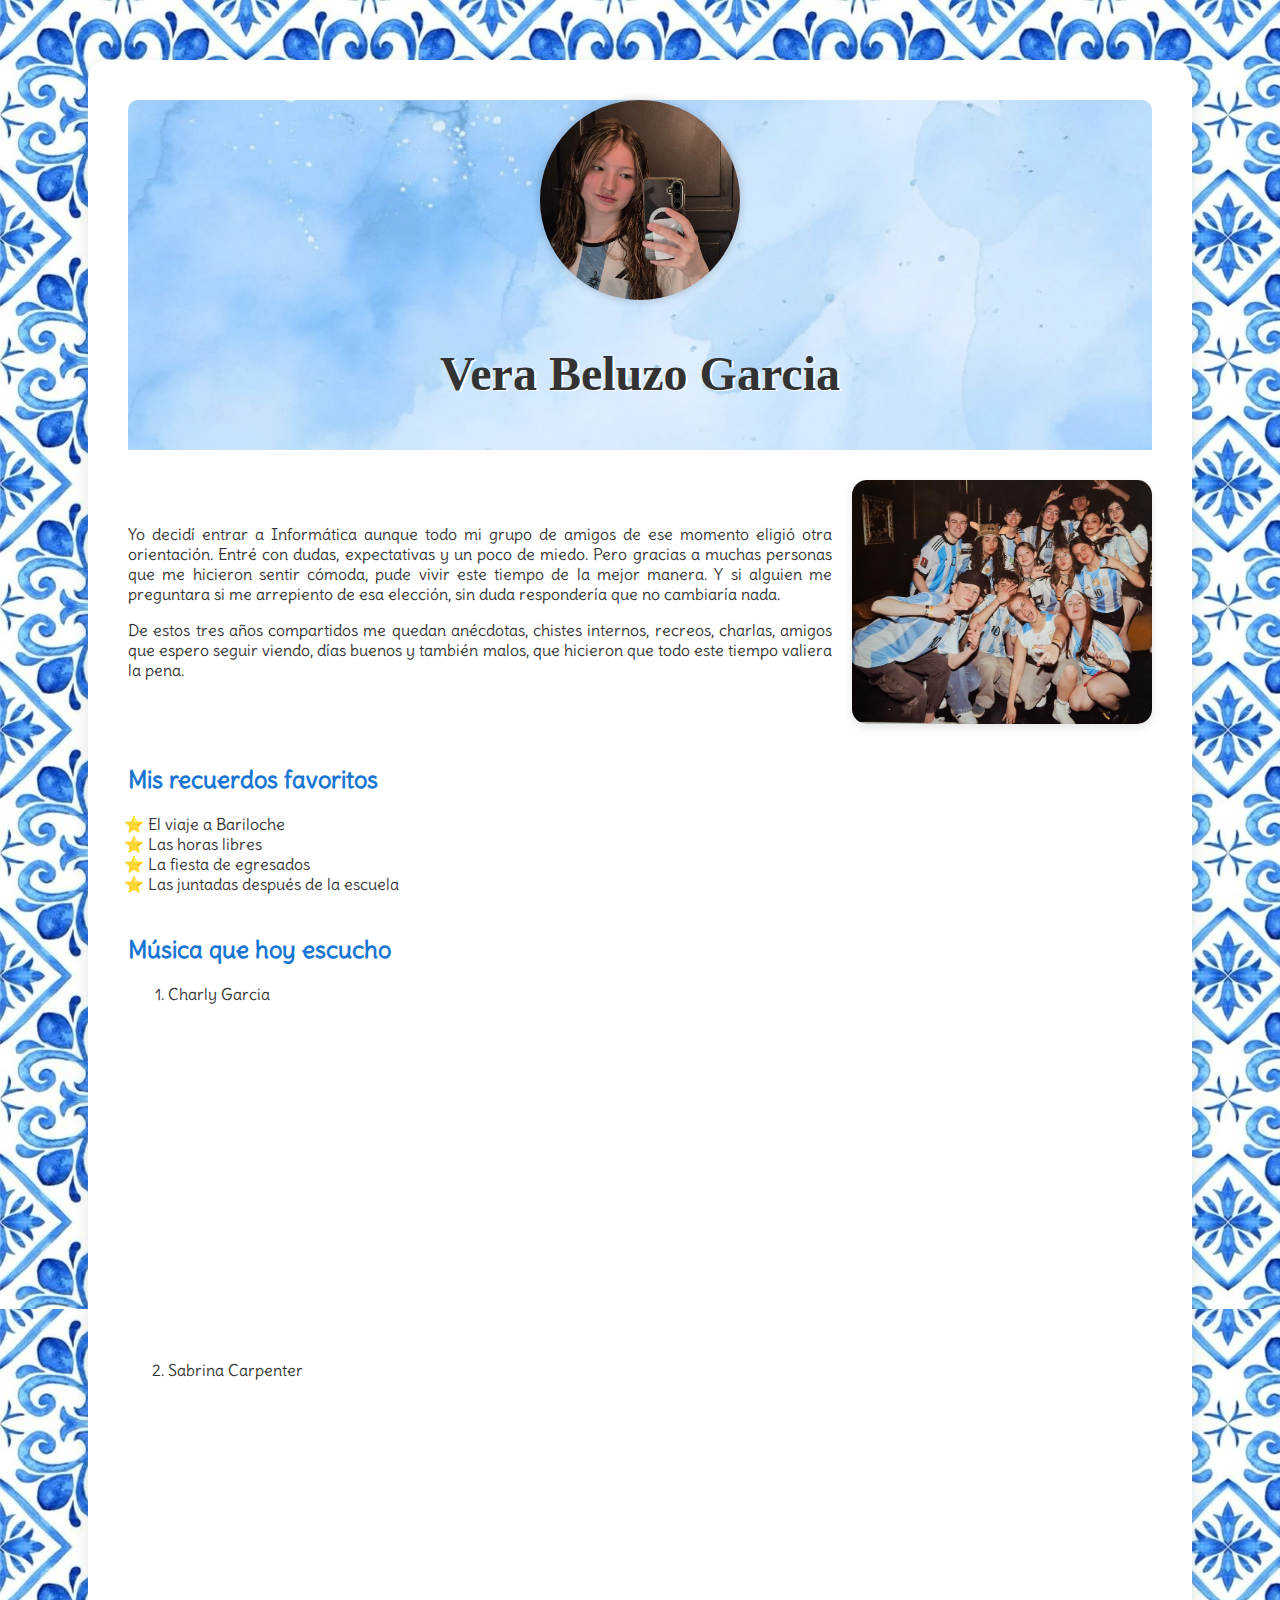
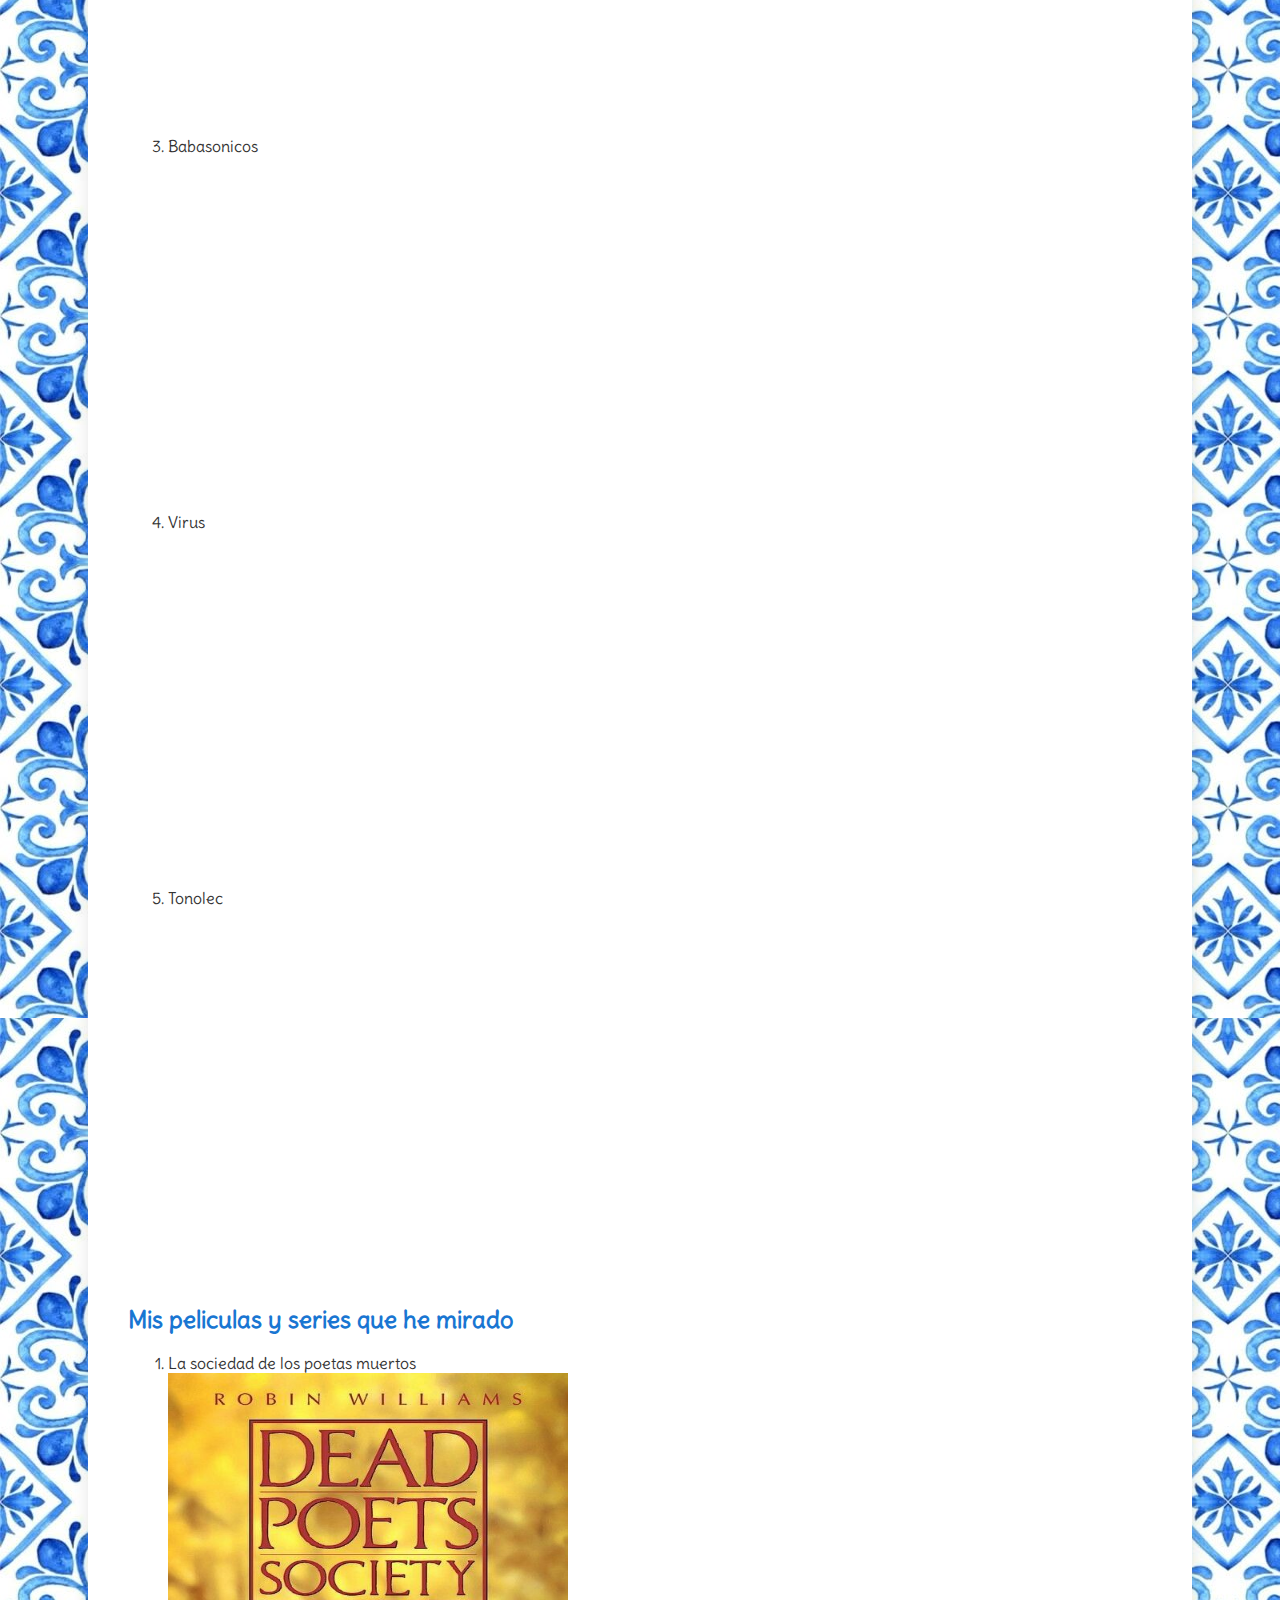
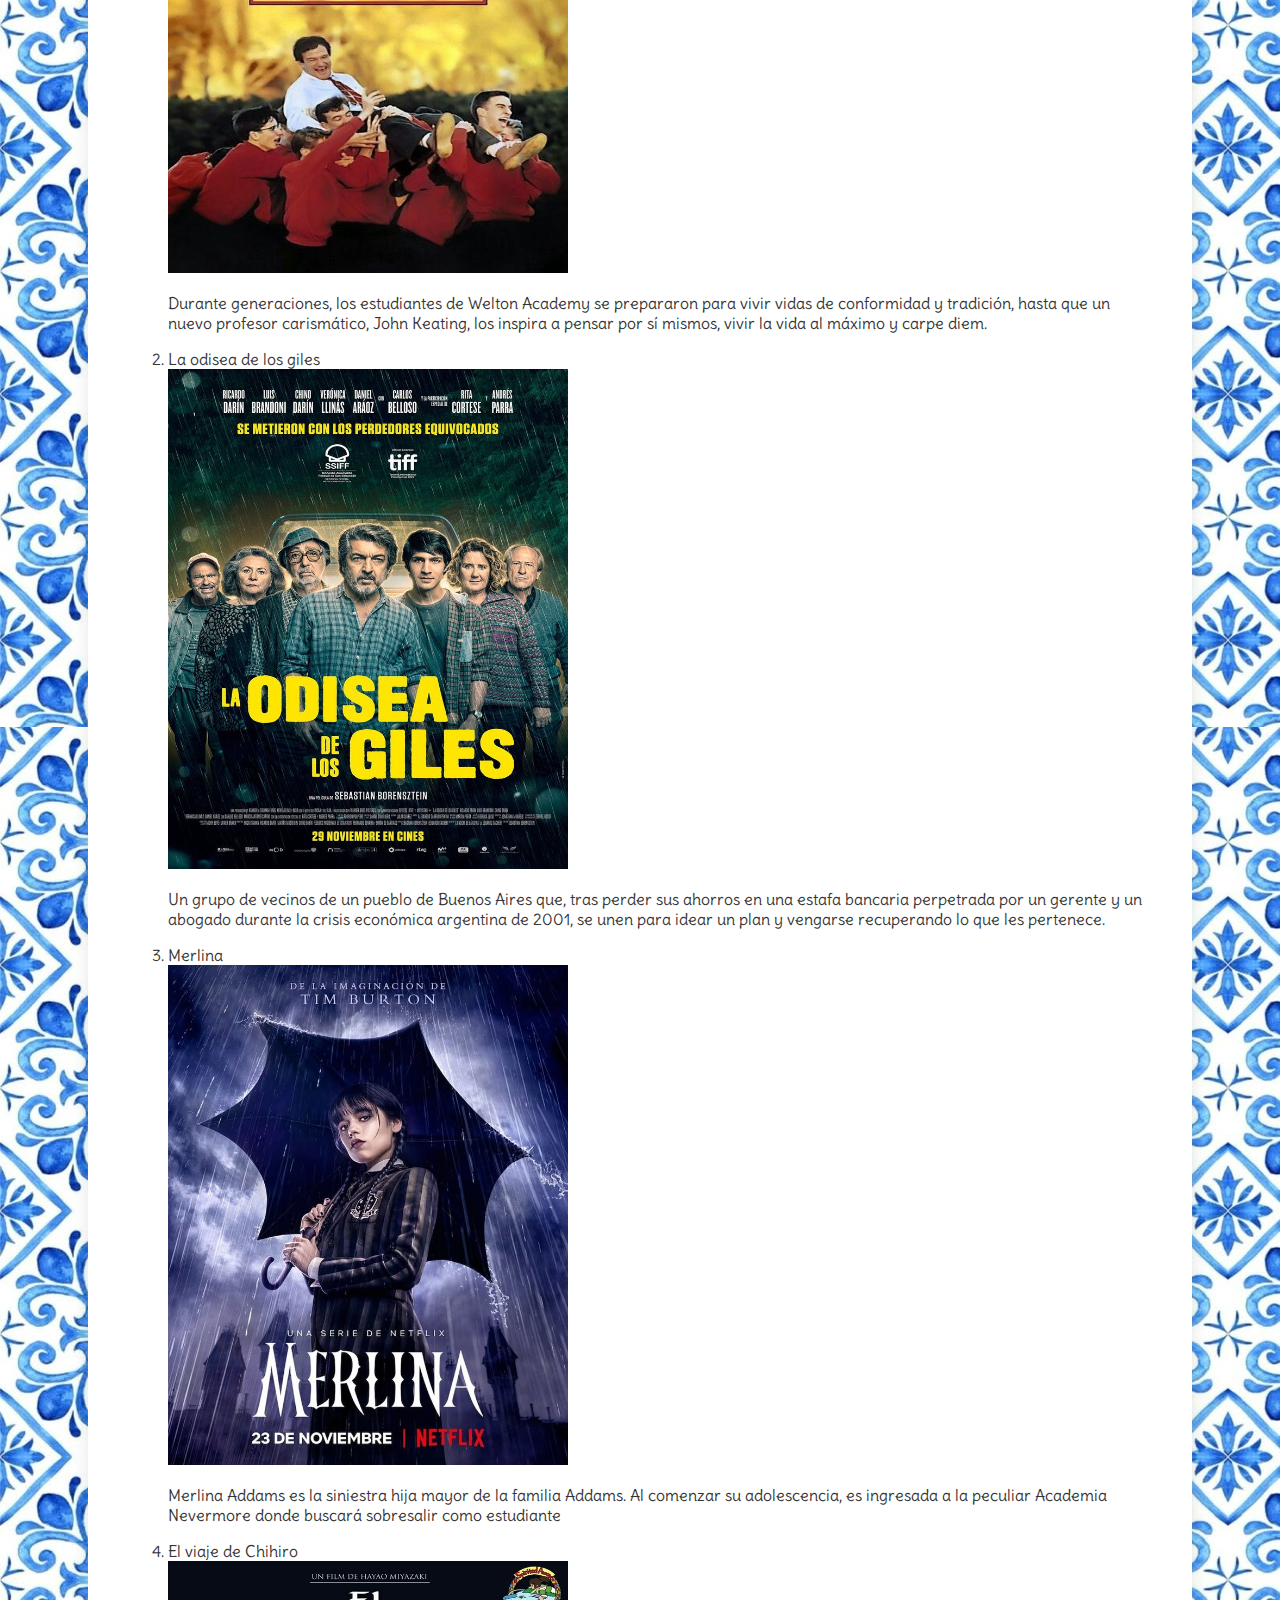
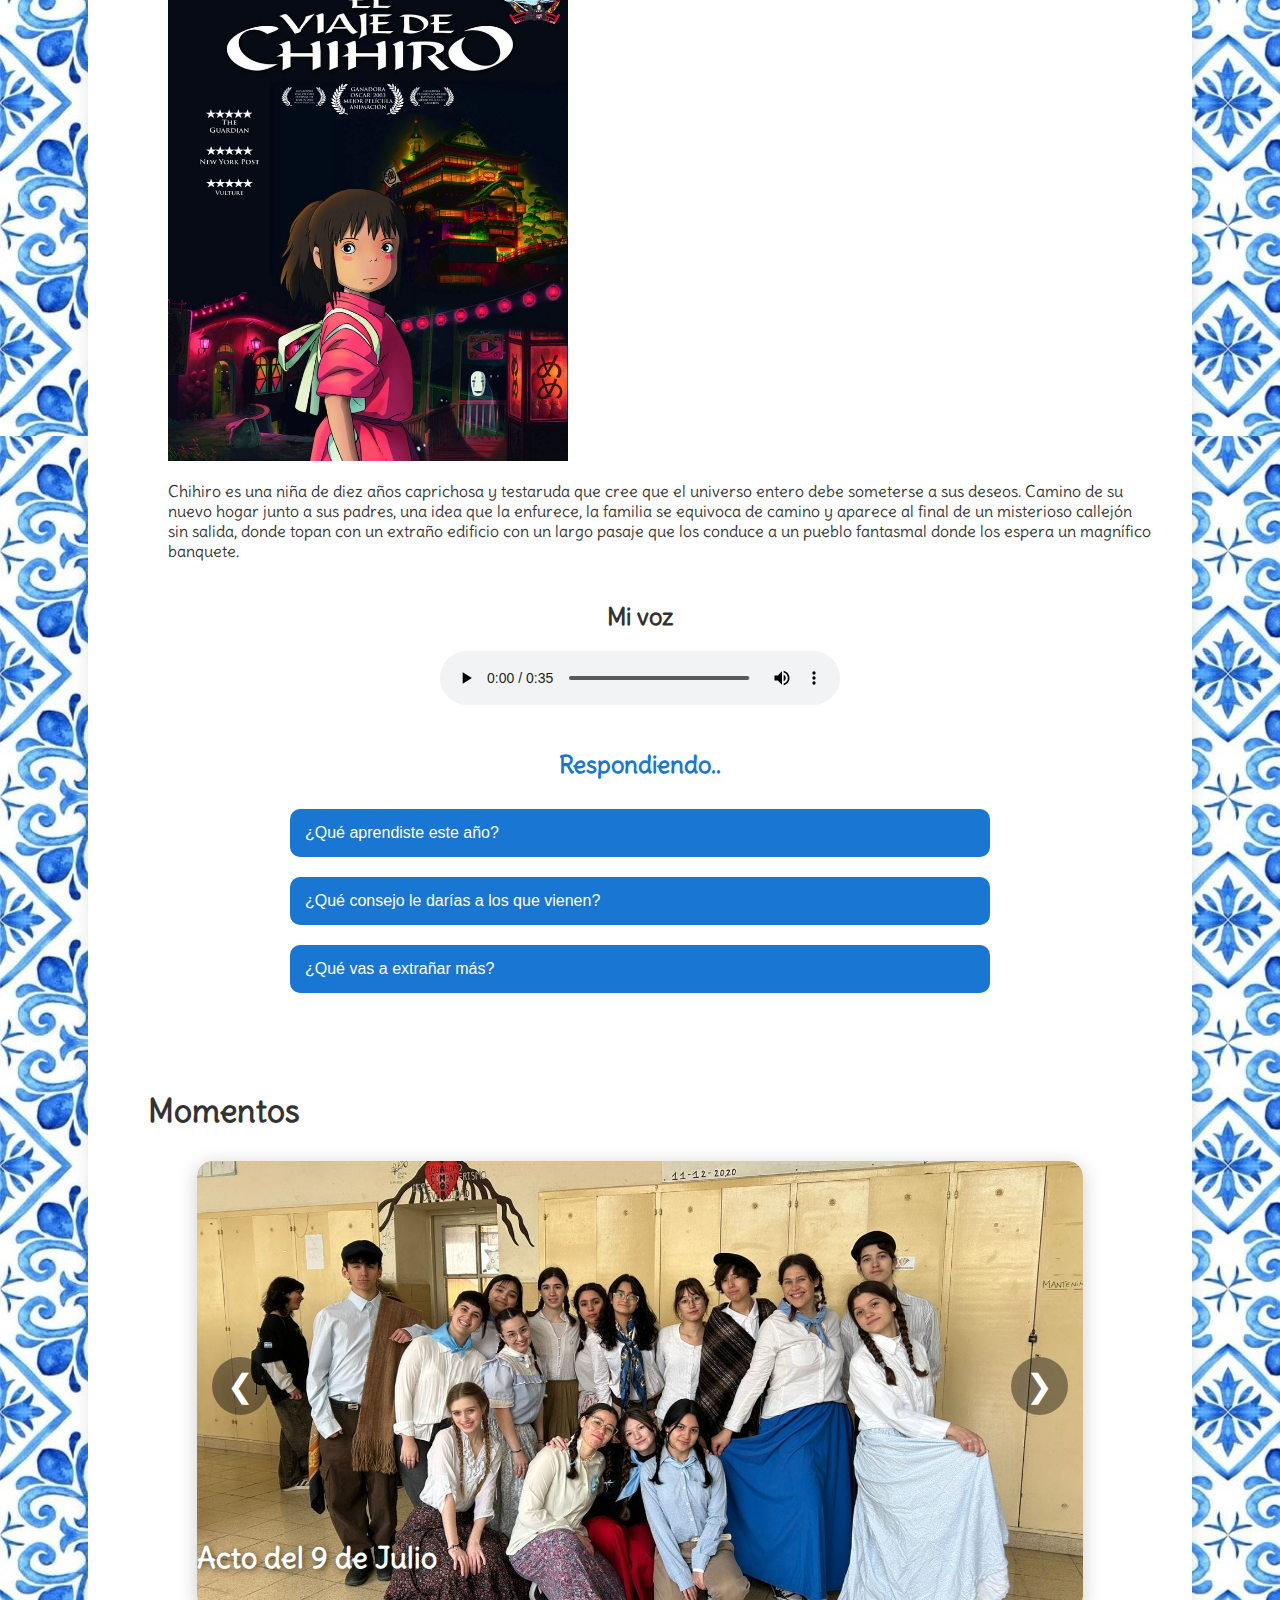
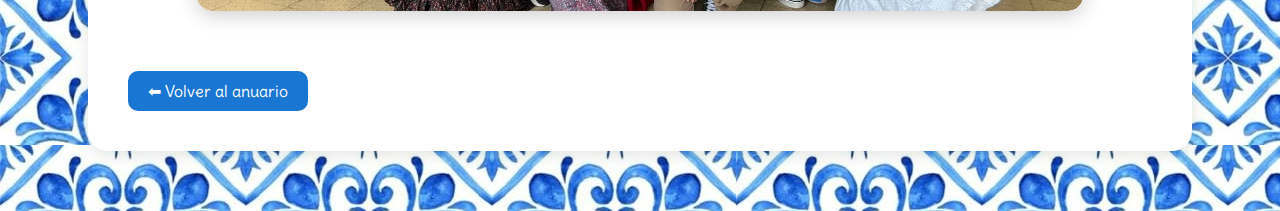
<file: estudiantes/beluzogarcia/index.html>
<!DOCTYPE html>
<html lang="es-AR">
<head>
  <meta charset="UTF-8" />
  <meta name="viewport" content="width=device-width, initial-scale=1.0" />
  <title>Vera Beluzo Garcia</title>
  <link rel="stylesheet" href="estilo.css" />
</head>
<body>

  <div class="contenedor">
    <header class="perfil">
      <img src="recursos/fotos/estudiante01.jpg" alt="Alan Alvarez" class="foto-perfil" />
      <h1>Vera Beluzo Garcia</h1>
      
    </header>

    <section class="historia">
      <div class="texto">
        <p>
          Yo decidí entrar a Informática aunque todo mi grupo de amigos de ese momento eligió otra orientación. Entré con dudas, expectativas y un poco de miedo. Pero gracias a muchas personas que me hicieron sentir cómoda, pude vivir este tiempo de la mejor manera. Y si alguien me preguntara si me arrepiento de esa elección, sin duda respondería que no cambiaría nada.
        </p>
        <p>
          De estos tres años compartidos me quedan anécdotas, chistes internos, recreos, charlas, amigos que espero seguir viendo, días buenos y también malos, que hicieron que todo este tiempo valiera la pena.
        </p>
      </div>
      <img src="recursos/fotos/fondo_portada.jpg" alt="en clase" class="imagen-lateral" />
    </section>

    <section class="intereses">
      <h2>Mis recuerdos favoritos</h2>
      <ul>
        <li>El viaje a Bariloche </li>
        <li>Las horas libres</li>
        <li>La fiesta de egresados </li>
        <li>Las juntadas después de la escuela </li>
      </ul>
    </section>
    <section class="intereses">
      <h2>Música que hoy escucho</h2>
      <ol>
        <div class="Musica">
          <li>Charly Garcia</li>
          <iframe data-testid="embed-iframe" style="border-radius:12px" src="https://open.spotify.com/embed/album/3OyBf97NOuJjhEpQHY920H?utm_source=generator" width="100%" height="352" frameBorder="0" allowfullscreen="" allow="autoplay; clipboard-write; encrypted-media; fullscreen; picture-in-picture" loading="lazy"></iframe>
        </div>
        <div class="Musica">
          <li>Sabrina Carpenter</li>
          <iframe data-testid="embed-iframe" style="border-radius:12px" src="https://open.spotify.com/embed/album/3iPSVi54hsacKKl1xIR2eH?utm_source=generator" width="100%" height="352" frameBorder="0" allowfullscreen="" allow="autoplay; clipboard-write; encrypted-media; fullscreen; picture-in-picture" loading="lazy"></iframe>
        </div>
        <div class="Musica">
          <li>Babasonicos</li>
          <iframe data-testid="embed-iframe" style="border-radius:12px" src="https://open.spotify.com/embed/album/6eWrCdzfRUvNMDYWGHIExi?utm_source=generator" width="100%" height="352" frameBorder="0" allowfullscreen="" allow="autoplay; clipboard-write; encrypted-media; fullscreen; picture-in-picture" loading="lazy"></iframe>
        </div>
        <div class="Musica">
          <li>Virus</li>
          <iframe data-testid="embed-iframe" style="border-radius:12px" src="https://open.spotify.com/embed/album/5K3EGqntkI4To4TKtmIj2r?utm_source=generator" width="100%" height="352" frameBorder="0" allowfullscreen="" allow="autoplay; clipboard-write; encrypted-media; fullscreen; picture-in-picture" loading="lazy"></iframe>
        </div>
        <div class="Musica">
          <li>Tonolec</li>
          <iframe data-testid="embed-iframe" style="border-radius:12px" src="https://open.spotify.com/embed/album/4oDaHAoH5a3Yp5vdBI4opU?utm_source=generator" width="100%" height="352" frameBorder="0" allowfullscreen="" allow="autoplay; clipboard-write; encrypted-media; fullscreen; picture-in-picture" loading="lazy"></iframe>
        </div>
      </ol>
    </section>
    <section class="intereses">
      <h2>Mis peliculas y series que he mirado</h2>
      <ol>
        <div class="Pelis">
          <li>La sociedad de los poetas muertos </li>
          <img src="recursos/fotos/sociedad de los poetas muertos.jpg" alt="La sociedad de los poetas muertos">
          <p>Durante generaciones, los estudiantes de Welton Academy se prepararon para vivir vidas de conformidad y tradición, hasta que un nuevo profesor carismático, John Keating, los inspira a pensar por sí mismos, vivir la vida al máximo y carpe diem.</p>
        </div>
        <div class="Pelis">
          <li>La odisea de los giles </li>
          <img src="recursos/fotos/la odisea de los giles.jpg" alt="La odisea de los giles">  
          <p>Un grupo de vecinos de un pueblo de Buenos Aires que, tras perder sus ahorros en una estafa bancaria perpetrada por un gerente y un abogado durante la crisis económica argentina de 2001, se unen para idear un plan y vengarse recuperando lo que les pertenece. </p>
        </div>
        <div class="Pelis">
          <li>Merlina </li>
          <img src="recursos/fotos/merlina.jpg" alt="Merlina">
          <p>Merlina Addams es la siniestra hija mayor de la familia Addams. Al comenzar su adolescencia, es ingresada a la peculiar Academia Nevermore donde buscará sobresalir como estudiante</p>
        </div>
        <div class="Pelis">
          <li>El viaje de Chihiro </li>
          <img src="recursos/fotos/El viaje de Chihiro de Hayao Miyazaki.jpg" alt="El viaje de Chihiro">
          <p>Chihiro es una niña de diez años caprichosa y testaruda que cree que el universo entero debe someterse a sus deseos. Camino de su nuevo hogar junto a sus padres, una idea que la enfurece, la familia se equivoca de camino y aparece al final de un misterioso callejón sin salida, donde topan con un extraño edificio con un largo pasaje que los conduce a un pueblo fantasmal donde los espera un magnífico banquete.</p>
        </div>
      </ol>
    </section>


    <section class="podcast">
      <h2>Mi voz</h2>
      <audio controls>
        <source src="recursos/audios/audio Vera Beluzo Garcia.mp4" type="audio/mpeg" />
        Tu navegador no soporta el audio.
      </audio>
    </section>

    

    <!-- SECCIÓN: ACORDEÓN DE PREGUNTAS -->
    <section class="preguntas">
      <h2>Respondiendo.. </h2>

      <div class="acordeon">
        <button class="acordeon-btn">¿Qué aprendiste este año?</button>
        <div class="acordeon-contenido">
          <p>Aprendí a confiar más en mis decisiones y a animarme a elegir lo que realmente quería, aunque diera miedo.</p>
        </div>

        <button class="acordeon-btn">¿Qué consejo le darías a los que vienen?</button>
        <div class="acordeon-contenido">
          <p>Que aprovechen el tiempo y sean organizados.</p>
        </div>

        <button class="acordeon-btn">¿Qué vas a extrañar más?</button>
        <div class="acordeon-contenido">
          <p>Estar todos juntos en el mismo aula.</p>
        </div>
      </div>
    </section>

    <!-- Sección Carrusel -->
      <section class="momentos">
          <h2>Momentos</h2>
          <div class="carousel-fade">
            <div class="slide active">
              <img src="recursos/fotos/momento1.jpeg" alt="Momento 1">
              <div class="caption">
                  <h3>Acto del 9 de Julio</h3>
                </div>
            </div>
            <div class="slide">
              <img src="recursos/fotos/momento2.jpeg" alt="Momento 2">
              <div class="caption">
                  <h3>Los cumpleaños</h3>
                </div>
            </div>
            <div class="slide">
              <img src="recursos/fotos/momento3.jpeg" alt="Momento 3">
              <div class="caption">
                  <h3>La ONU</h3>
                </div>
            </div>
            <div class="slide">
              <img src="recursos/fotos/momento4.jpeg" alt="Momento 4">
              <div class="caption">
                  <h3>Fiesta de egresados</h3>
                </div>
            </div>
            <div class="slide">
              <img src="recursos/fotos/momento5.jpeg" alt="Momento 5">
              <div class="caption">
                <h3>Primer día de promo</h3>
              </div>
            </div>
            <button class="prev">❮</button>
            <button class="next">❯</button>
          </div>
      </section>

    <a href="../../index.html" class="volver">⬅ Volver al anuario</a>
  </div>

  <script src="script.js"></script>
</body>
</html>
</file>
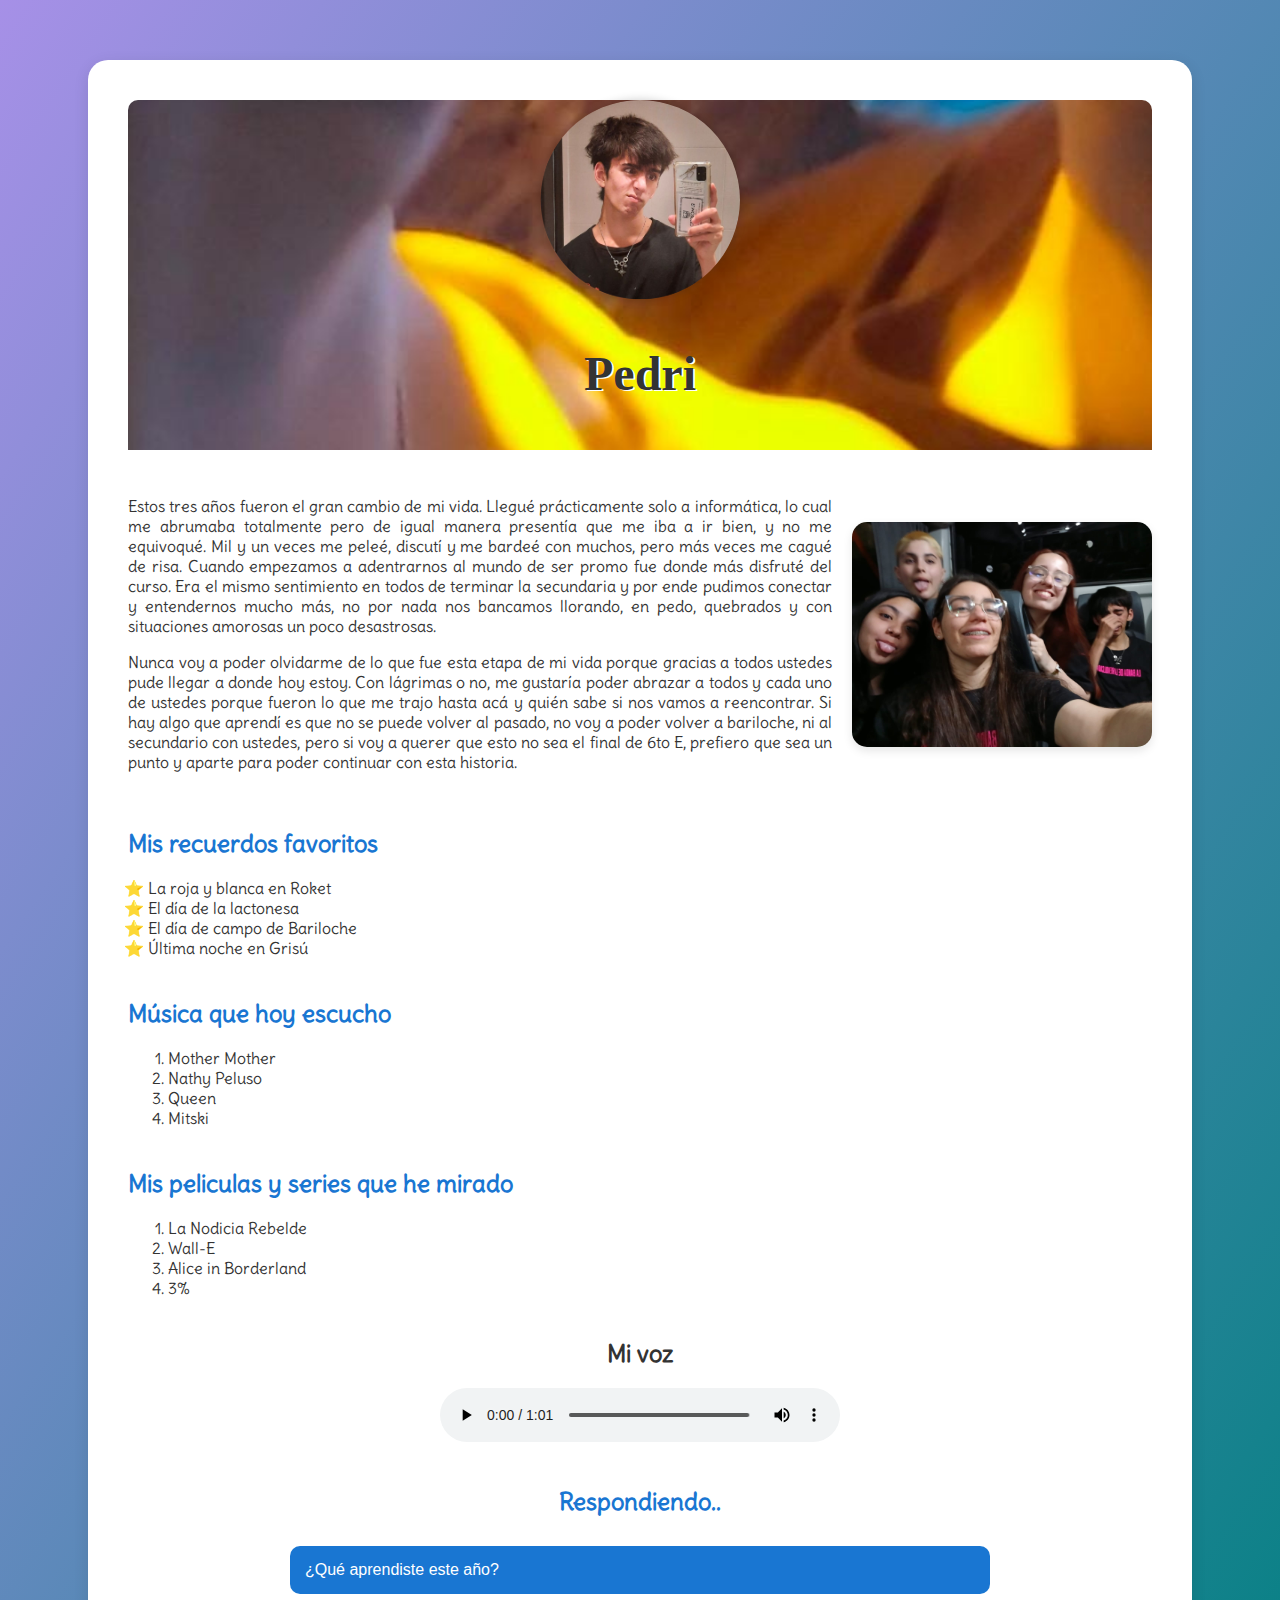
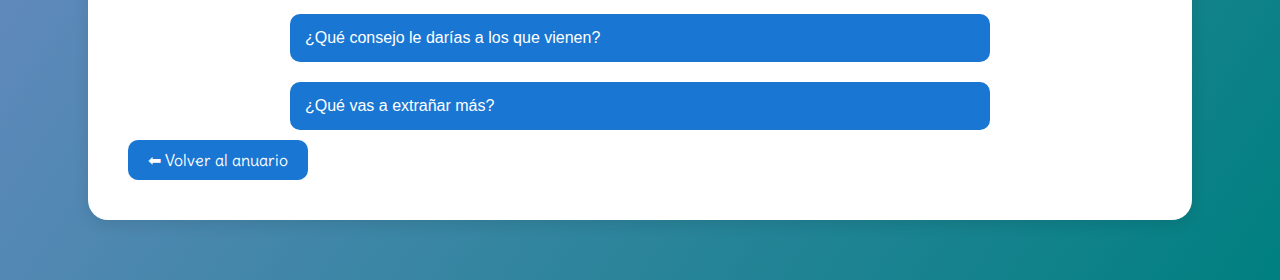
<file: estudiantes/elcefabbretti/index.html>
<!DOCTYPE html>
<html lang="es-AR">
<head>
  <meta charset="UTF-8" />
  <meta name="viewport" content="width=device-width, initial-scale=1.0" />
  <title>Alan Alvarez</title>
  <link rel="stylesheet" href="estilo.css" />
</head>
<body>

  <div class="contenedor">
    <header class="perfil">
      <img src="recursos/fotos/estudiante01.png" alt="Pedro Elce Fabbretti" class="foto-perfil" />
      <h1>Pedri</h1>
      
    </header>

    <section class="historia">
      <div class="texto">
        <p>
          Estos tres años fueron el gran cambio de mi vida. Llegué prácticamente solo a informática, lo cual me abrumaba totalmente pero de igual manera presentía que me iba a ir bien, y no me equivoqué. Mil y un veces me peleé, discutí y me bardeé con muchos, pero más veces me cagué de risa. Cuando empezamos a adentrarnos al mundo de ser promo fue donde más disfruté del curso. Era el mismo sentimiento en todos de terminar la secundaria y por ende pudimos conectar y entendernos mucho más, no por nada nos bancamos llorando, en pedo, quebrados y con situaciones amorosas un poco desastrosas.

        </p>
        <p>
          Nunca voy a poder olvidarme de lo que fue esta etapa de mi vida porque gracias a todos ustedes pude llegar a donde hoy estoy. Con lágrimas o no, me gustaría poder abrazar a todos y cada uno de ustedes porque fueron lo que me trajo hasta acá y quién sabe si nos vamos a reencontrar. Si hay algo que aprendí es que no se puede volver al pasado, no voy a poder volver a bariloche, ni al secundario con ustedes, pero si voy a querer que esto no sea el final de 6to E, prefiero que sea un punto y aparte para poder continuar con esta historia.
        </p>
      </div>
      <img src="recursos/fotos/historia1.jpeg" alt="colectivo bariloche" class="imagen-lateral" />
    </section>

    <section class="intereses">
      <h2>Mis recuerdos favoritos</h2>
      <ul>
        <li>La roja y blanca en Roket </li>
        <li>El día de la lactonesa </li>
        <li>El día de campo de Bariloche </li>
        <li>Última noche en Grisú </li>
      </ul>
    </section>
    <section class="intereses">
      <h2>Música que hoy escucho</h2>
      <ol>
        <li>Mother Mother</li>
        <li>Nathy Peluso</li>
        <li>Queen</li>
        <li>Mitski</li>
      </ol>
    </section>
    <section class="intereses">
      <h2>Mis peliculas y series  que he mirado</h2>
      <ol>
        <li>La Nodicia Rebelde </li>
        <li>Wall-E </li>
        <li>Alice in Borderland </li>
        <li>3%</li>
      </ol>
    </section>


    <section class="podcast">
      <h2>Mi voz</h2>
      <audio controls>
        <source src="recursos/audios/Audio Anuario_Elce Fabbretti.mp4" type="audio/mpeg" />
        Tu navegador no soporta el audio.
      </audio>
    </section>

    <!-- SECCIÓN: ACORDEÓN DE PREGUNTAS -->
    <section class="preguntas">
      <h2>Respondiendo.. </h2>

      <div class="acordeon">
        <button class="acordeon-btn">¿Qué aprendiste este año?</button>
        <div class="acordeon-contenido">
          <p>Tus compañeros son tu familia, es mejor llevarte bien con ellos porque son el recuerdo que te va a quedar del secundario.</p>
        </div>

        <button class="acordeon-btn">¿Qué consejo le darías a los que vienen?</button>
        <div class="acordeon-contenido">
          <p>El fomo es lo mejor que te puede pasar. Lo que no se vive no se recuerda y lo que no se recuerda no se disfruta.</p>
        </div>

        <button class="acordeon-btn">¿Qué vas a extrañar más?</button>
        <div class="acordeon-contenido">
          <p>Llorar en Bariloche fue lo más aliviante y lo más vivo que experimenté.</p>
        </div>
      </div>
    </section>

    <a href="../../index.html" class="volver">⬅ Volver al anuario</a>
  </div>

  <script src="script.js"></script>
</body>
</html>
</file>
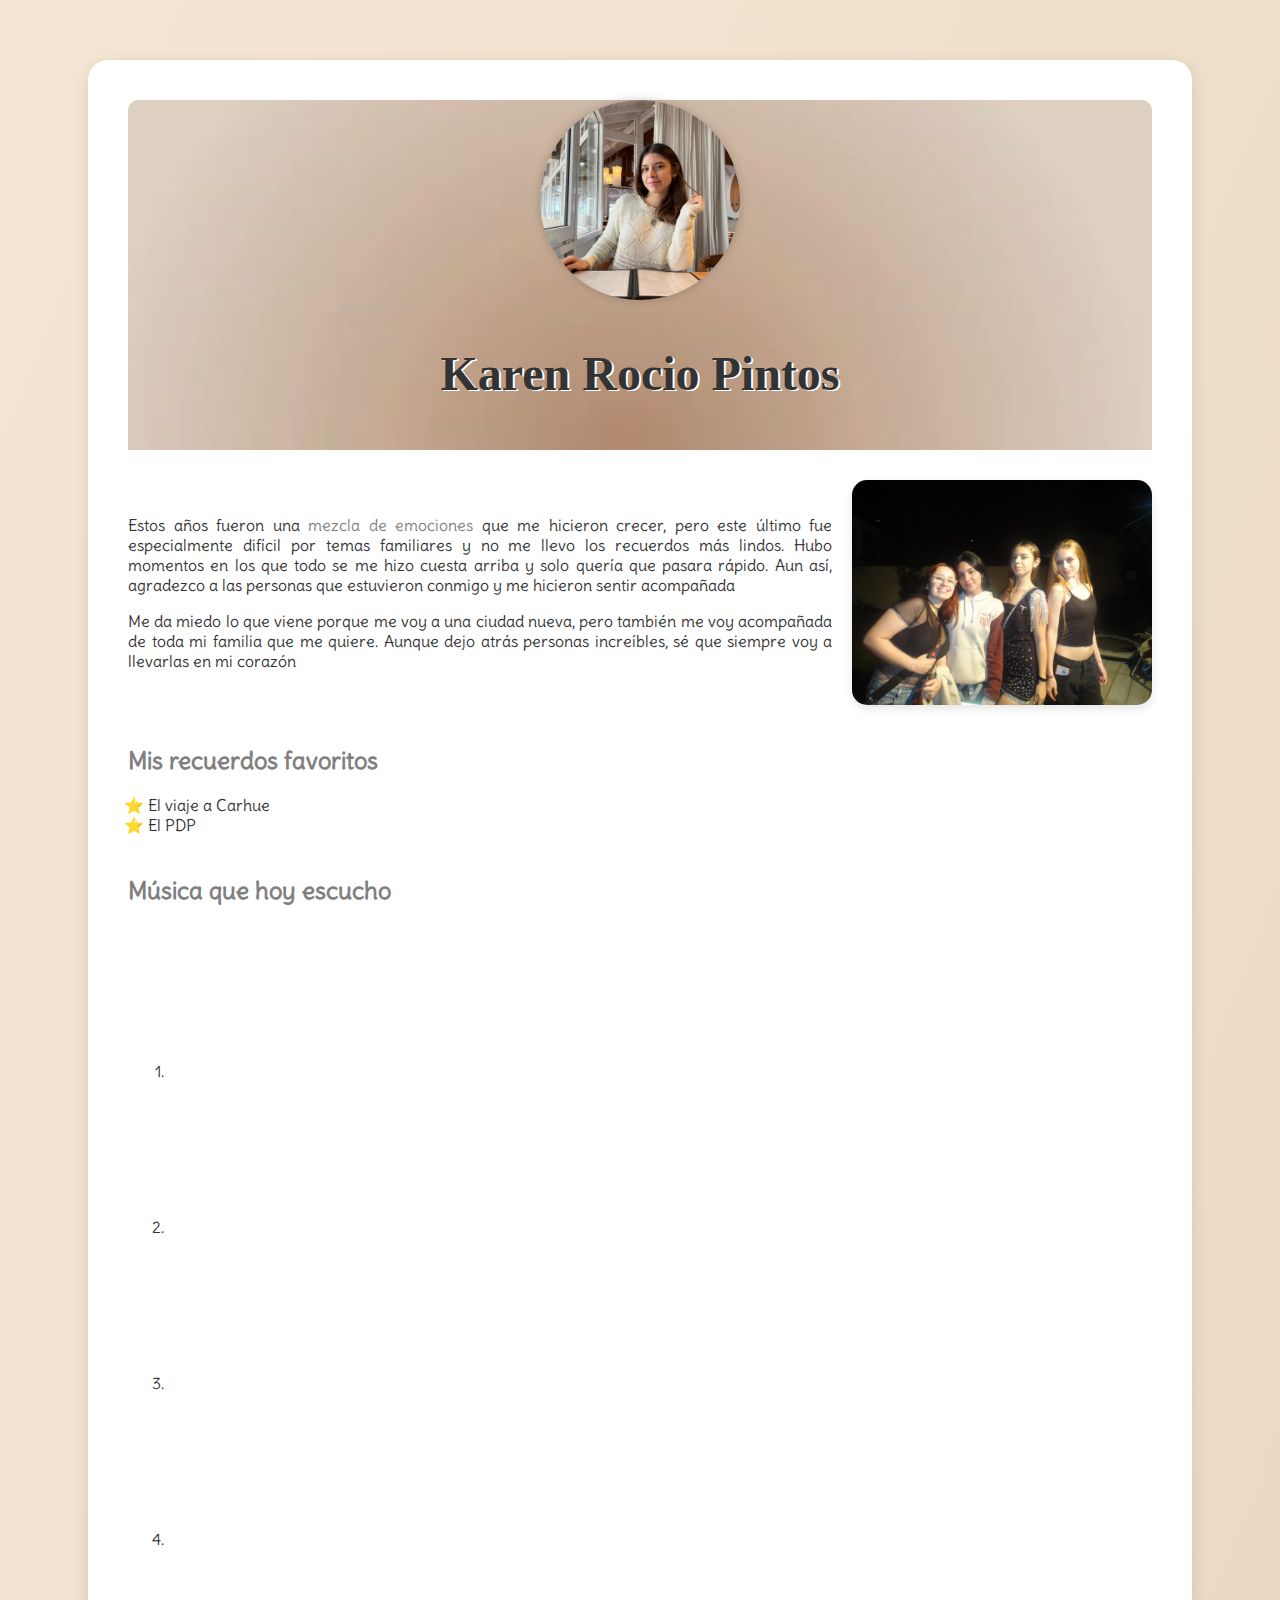
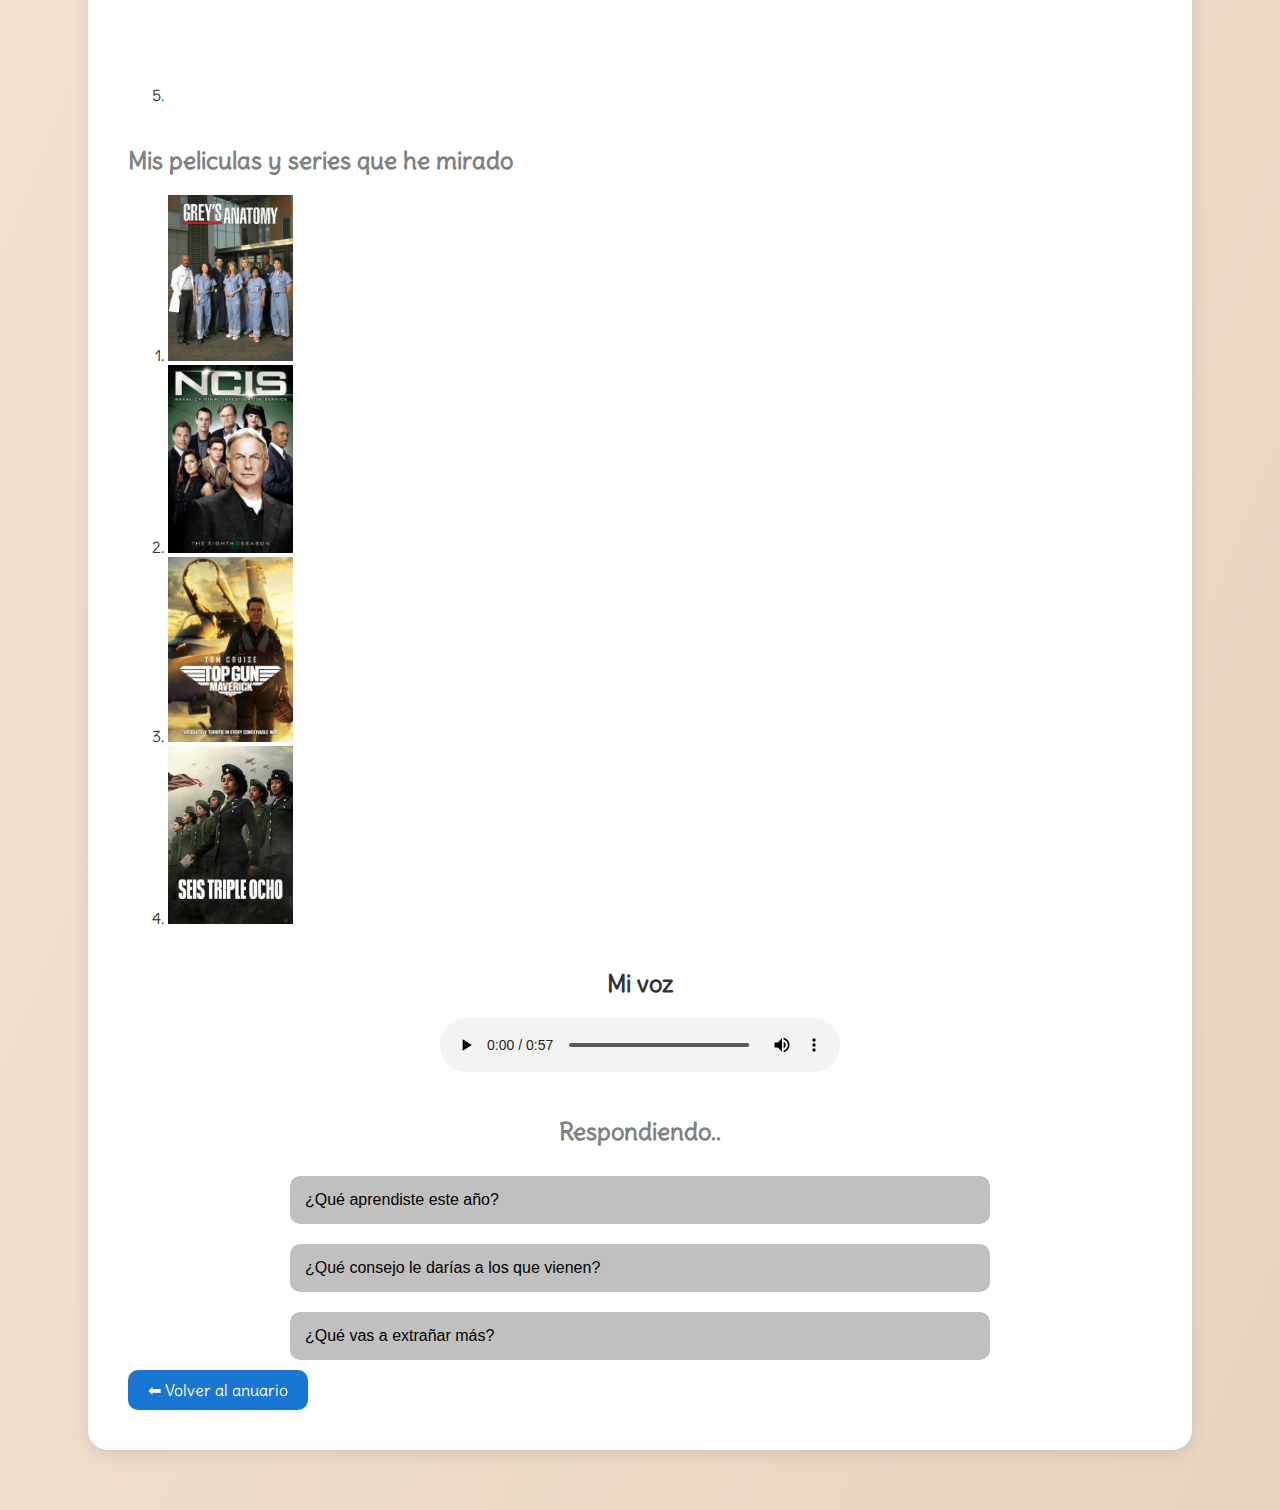
<file: estudiantes/pintos/index.html>
<!DOCTYPE html>
<html lang="es-AR">
<head>
  <meta charset="UTF-8" />
  <meta name="viewport" content="width=device-width, initial-scale=1.0" />
  <title>Karen Rocio Pintos</title>
  <link rel="stylesheet" href="estilo.css" />
</head>
<body>

  <div class="contenedor">
    <header class="perfil">
      <img src="Recursos/Imagenes/Foto mia.jpg" alt="Alan Alvarez" class="foto-perfil" />
      <h1>Karen Rocio Pintos</h1>
      
    </header>

    <section class="historia">
      <div class="texto">
        <p>
          Estos años fueron una<span style="color: gray;"> mezcla de emociones</span> que me hicieron crecer, pero este último fue especialmente difícil por temas familiares y no me llevo los recuerdos más lindos. Hubo momentos en los que todo se me hizo cuesta arriba y solo quería que pasara rápido. Aun así, agradezco a las personas que estuvieron conmigo y me hicieron sentir acompañada</p>
        <p>
          Me da miedo lo que viene porque me voy a una ciudad nueva, pero también me voy acompañada de toda mi familia que me quiere. Aunque dejo atrás personas increíbles, sé que siempre voy a llevarlas en mi corazón
        </p>
      </div>
      <img src="Recursos/Imagenes/foto.jpg" alt="en el USS" class="imagen-lateral" />
    </section>

    <section class="intereses">
      <h2>Mis recuerdos favoritos</h2>
      <ul>
        <li>El viaje a Carhue </li>
        <li>El PDP </li>
       </ul>
    </section>
    <section class="intereses">
      <h2>Música que hoy escucho</h2>
      <ol>
  <li>
    <iframe style="border-radius:12px" 
    src="https://open.spotify.com/embed/track/2G3QPsYBPa1X4UjNIm5h5f" 
    width="40%" height="152" frameborder="0" allowfullscreen 
    allow="autoplay; clipboard-write; encrypted-media; fullscreen; picture-in-picture" loading="lazy"></iframe>
  </li>

  <li>
    <iframe style="border-radius:12px" 
    src="https://open.spotify.com/embed/track/2k69qQWgOUsru1jpnxbOkL" 
    width="40%" height="152" frameborder="0" allowfullscreen 
    allow="autoplay; clipboard-write; encrypted-media; fullscreen; picture-in-picture" loading="lazy"></iframe>
  </li>

  <li>
    <iframe style="border-radius:12px" 
    src="https://open.spotify.com/embed/track/2GJyBJWPmnM7pK961cB6iV" 
    width="40%" height="152" frameborder="0" allowfullscreen 
    allow="autoplay; clipboard-write; encrypted-media; fullscreen; picture-in-picture" loading="lazy"></iframe>
  </li>

  <li>
    <iframe style="border-radius:12px" 
    src="https://open.spotify.com/embed/track/2wlptOJ1g5fvLdu6ruKCKU" 
    width="40%" height="152" frameborder="0" allowfullscreen 
    allow="autoplay; clipboard-write; encrypted-media; fullscreen; picture-in-picture" loading="lazy"></iframe>
  </li>

  <li>
    <iframe style="border-radius:12px" 
    src="https://open.spotify.com/embed/artist/7vXDAI8JwjW531ouMGbfcp" 
    width="40%" height="152" frameborder="0" allowfullscreen 
    allow="autoplay; clipboard-write; encrypted-media; fullscreen; picture-in-picture" loading="lazy"></iframe>
  </li>
</ol>

    </section>
    <section class="intereses">
      <h2>Mis peliculas y series  que he mirado</h2>
      <ol>
        <li><a href="https://www.disneyplus.com/browse/entity-bfd6ba83-5fff-46f8-abae-76f1796c1c8e?sharesource=Android"><img src="Recursos/Imagenes/Greys_Anatomy.jpg" alt="Grey´s Anatomy"></a></li>
        <li><a href="https://www.paramountplus.com/shows/ncis/"><img src="Recursos/Imagenes/ncis.jpg" alt="NCIS"></a></li>
        <li><a href="https://www.paramountplus.com/movies/video/jOoM3HucCACLyhwV_WxUGuUzZFVeZIqZ/ "><img src="Recursos/Imagenes/top gun.jpg" alt="top gun"></a></li>
        <li><a href="https://www.netflix.com/es/title/81590591?s=a&trkid=13747225&trg=cp&vlang=es&clip=81937309"><img src="Recursos/Imagenes/Seis triple ocho.jpg" alt="Seis triple ocho"></a></li>
      </ol>
    </section>


    <section class="podcast">
      <h2>Mi voz</h2>
      <audio controls>
        <source src="Recursos/Audio/futuro.m4a" type="audio/mpeg" />
        Tu navegador no soporta el audio.
      </audio>
    </section>

    <!-- SECCIÓN: ACORDEÓN DE PREGUNTAS -->
    <section class="preguntas">
      <h2>Respondiendo.. </h2>

      <div class="acordeon">
        <button class="acordeon-btn">¿Qué aprendiste este año?</button>
        <div class="acordeon-contenido">
          <p>Este año aprendí que no todo se puede controlar y que está bien sentirse mal a veces. Aprendí a ser más fuerte, aunque muchas situaciones me hayan superado. También entendí que las personas que realmente me quieren se quedan, que el tiempo pasa volando y que cada momento cuenta, incluso los más difíciles.</p>
        </div>

        <button class="acordeon-btn">¿Qué consejo le darías a los que vienen?</button>
        <div class="acordeon-contenido">
          <p>Que aprovechen cada momento porque todo pasa rapidísimo, que no les dé vergüenza preguntar lo que necesiten. Y que entiendan que no pasa nada si se pierden alguna joda o fiesta, porque la vida es mucho más que eso.</p>
        </div>

        <button class="acordeon-btn">¿Qué vas a extrañar más?</button>
        <div class="acordeon-contenido">
          <p>Voy a extrañar tener una rutina fija.</p>
        </div>
      </div>
    </section>

    <a href="../../index.html" class="volver">⬅ Volver al anuario</a>
  </div>

  <script src="script.js"></script>
</body>
</html>
</file>
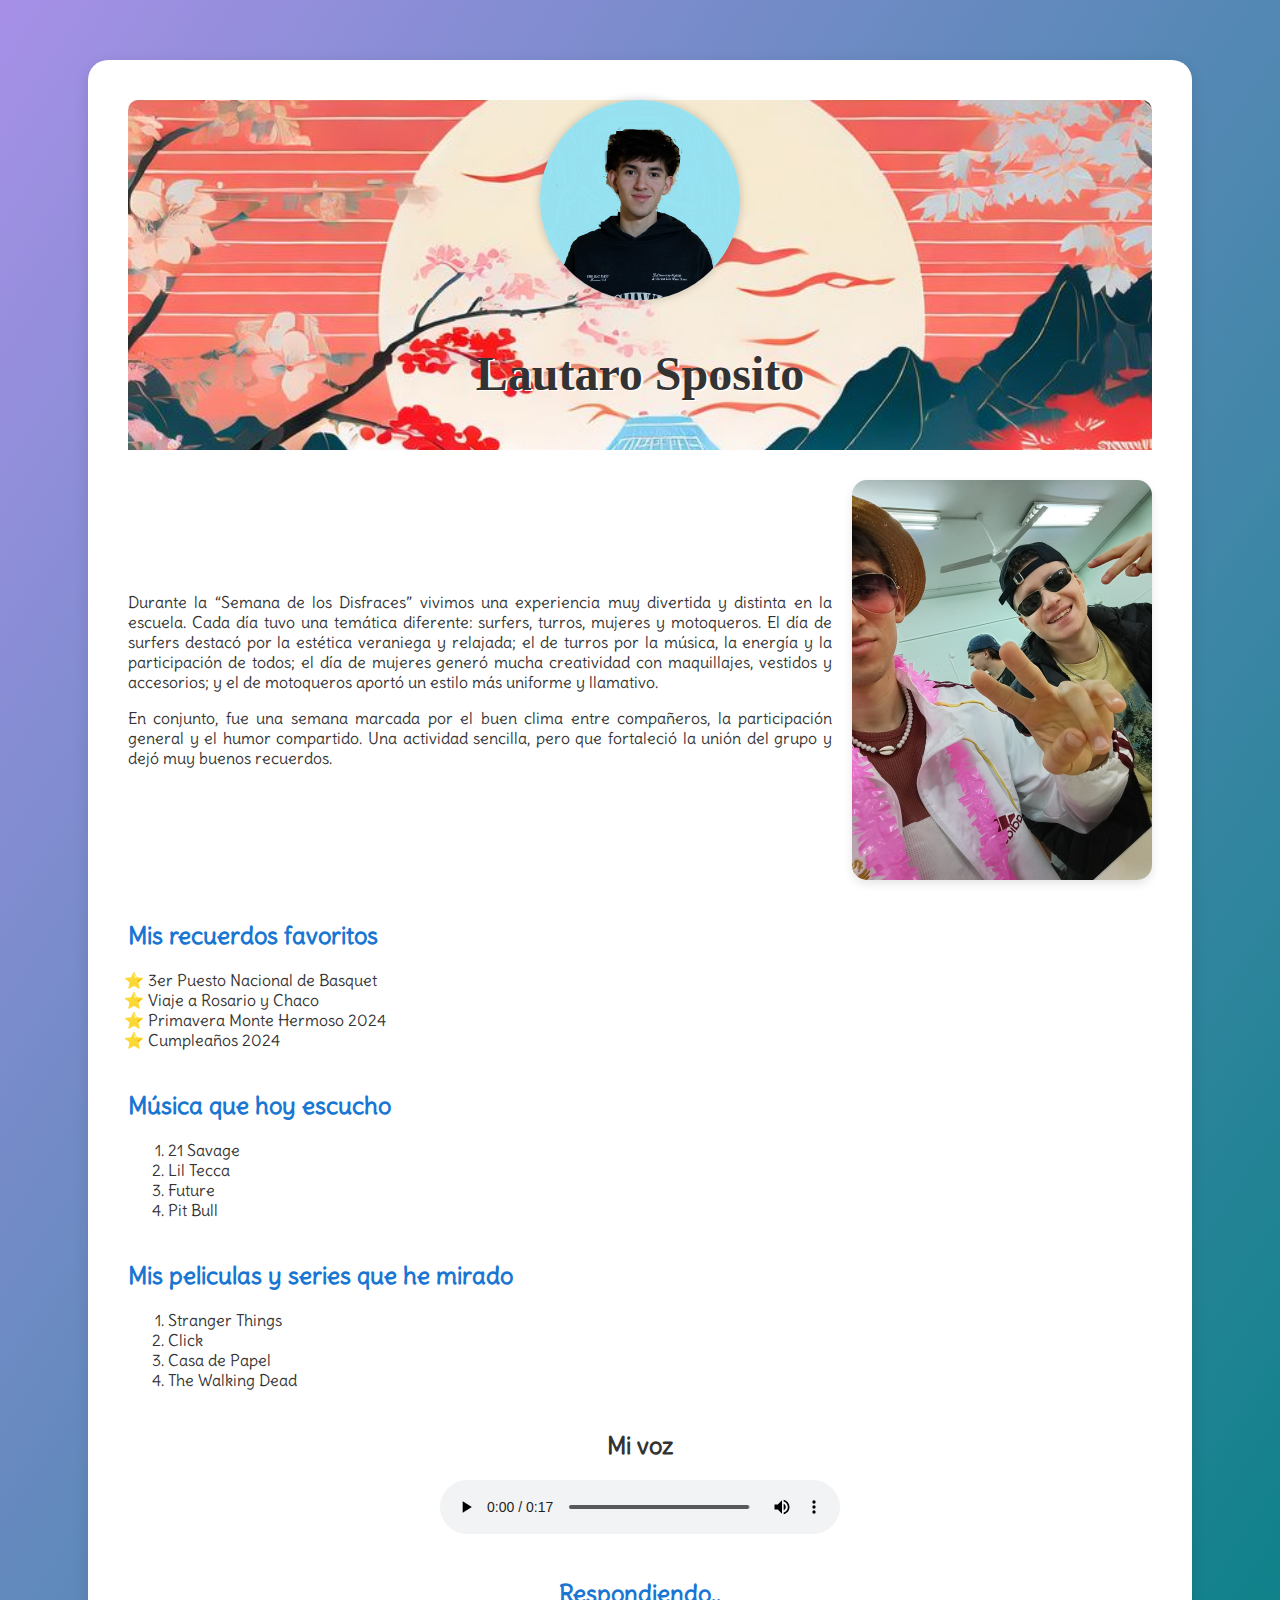
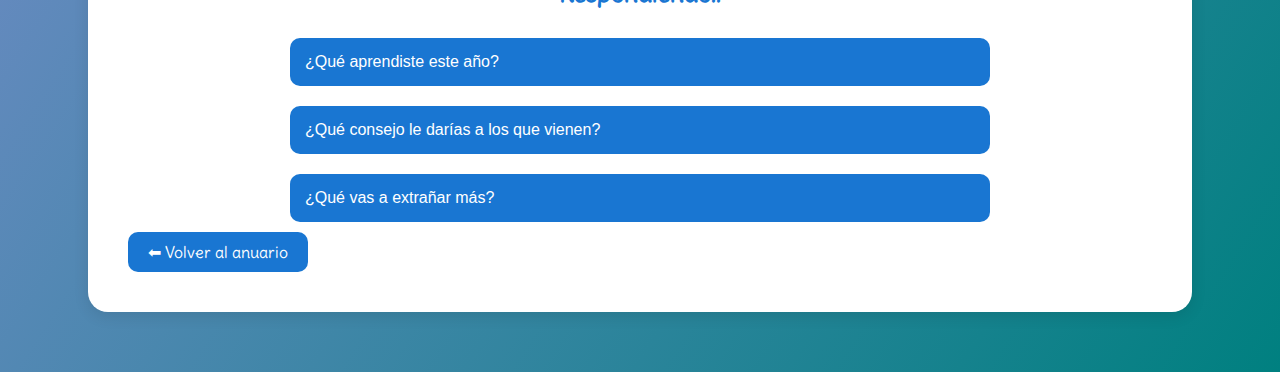
<file: estudiantes/sposito/index.html>
<!DOCTYPE html>
<html lang="es-AR">
<head>
  <meta charset="UTF-8" />
  <meta name="viewport" content="width=device-width, initial-scale=1.0" />
  <title>Lautaro Sposito</title>
  <link rel="stylesheet" href="estilo.css" />
</head>
<body>

  <div class="contenedor">
    <header class="perfil">
      <img src="recursos/fotos/estudiante01.jpg" alt="Lautaro Sposito" class="foto-perfil" />
      <h1>Lautaro Sposito</h1>
      
    </header>

    <section class="historia">
      <div class="texto">
        <p>
          Durante la “Semana de los Disfraces” vivimos una experiencia muy divertida y distinta en la escuela. Cada día tuvo una temática diferente: surfers, turros, mujeres y motoqueros.
          El día de surfers destacó por la estética veraniega y relajada; el de turros por la música, la energía y la participación de todos; el día de mujeres generó mucha creatividad con maquillajes, vestidos y accesorios; y el de motoqueros aportó un estilo más uniforme y llamativo.        </p>
        <p>
          En conjunto, fue una semana marcada por el buen clima entre compañeros, la participación general y el humor compartido. Una actividad sencilla, pero que fortaleció la unión del grupo y dejó muy buenos recuerdos.        </p>
      </div>
      <img src="recursos/fotos/historia1.JPG" alt="en clase" class="imagen-lateral" />
    </section>

    <section class="intereses">
      <h2>Mis recuerdos favoritos</h2>
      <ul>
        <li>3er Puesto Nacional de Basquet</li>
        <li>Viaje a Rosario y Chaco </li>
        <li>Primavera Monte Hermoso 2024</li>
        <li>Cumpleaños 2024 </li>
      </ul>
    </section>
    <section class="intereses">
      <h2>Música que hoy escucho</h2>
      <ol>
        <li>21 Savage </li>
        <li>Lil Tecca </li>
        <li>Future </li>
        <li>Pit Bull </li>
      </ol>
    </section>
    <section class="intereses">
      <h2>Mis peliculas y series  que he mirado</h2>
      <ol>
        <li>Stranger Things </li>
        <li>Click </li>
        <li>Casa de Papel </li>
        <li>The Walking Dead </li>
      </ol>
    </section>


    <section class="podcast">
      <h2>Mi voz</h2>
      <audio controls>
        <source src="recursos/audios/audio-mifuturo.mp3" type="audio/mpeg" />
        Tu navegador no soporta el audio.
      </audio>
    </section>

    <!-- SECCIÓN: ACORDEÓN DE PREGUNTAS -->
    <section class="preguntas">
      <h2>Respondiendo.. </h2>

      <div class="acordeon">
        <button class="acordeon-btn">¿Qué aprendiste este año?</button>
        <div class="acordeon-contenido">
          <p>Aprendí a organizarme mejor y trabajar mejor y más ordenado en equipo.</p>
        </div>

        <button class="acordeon-btn">¿Qué consejo le darías a los que vienen?</button>
        <div class="acordeon-contenido">
          <p>Que disfruten todo lo que puedan y sean felices.</p>
        </div>

        <button class="acordeon-btn">¿Qué vas a extrañar más?</button>
        <div class="acordeon-contenido">
          <p>Las risas con los chicos, y las comidas después de la escuela, antes de educación física.</p>
        </div>
      </div>
    </section>

    <a href="../../index.html" class="volver">⬅ Volver al anuario</a>
  </div>

  <script src="script.js"></script>
</body>
</html>
</file>
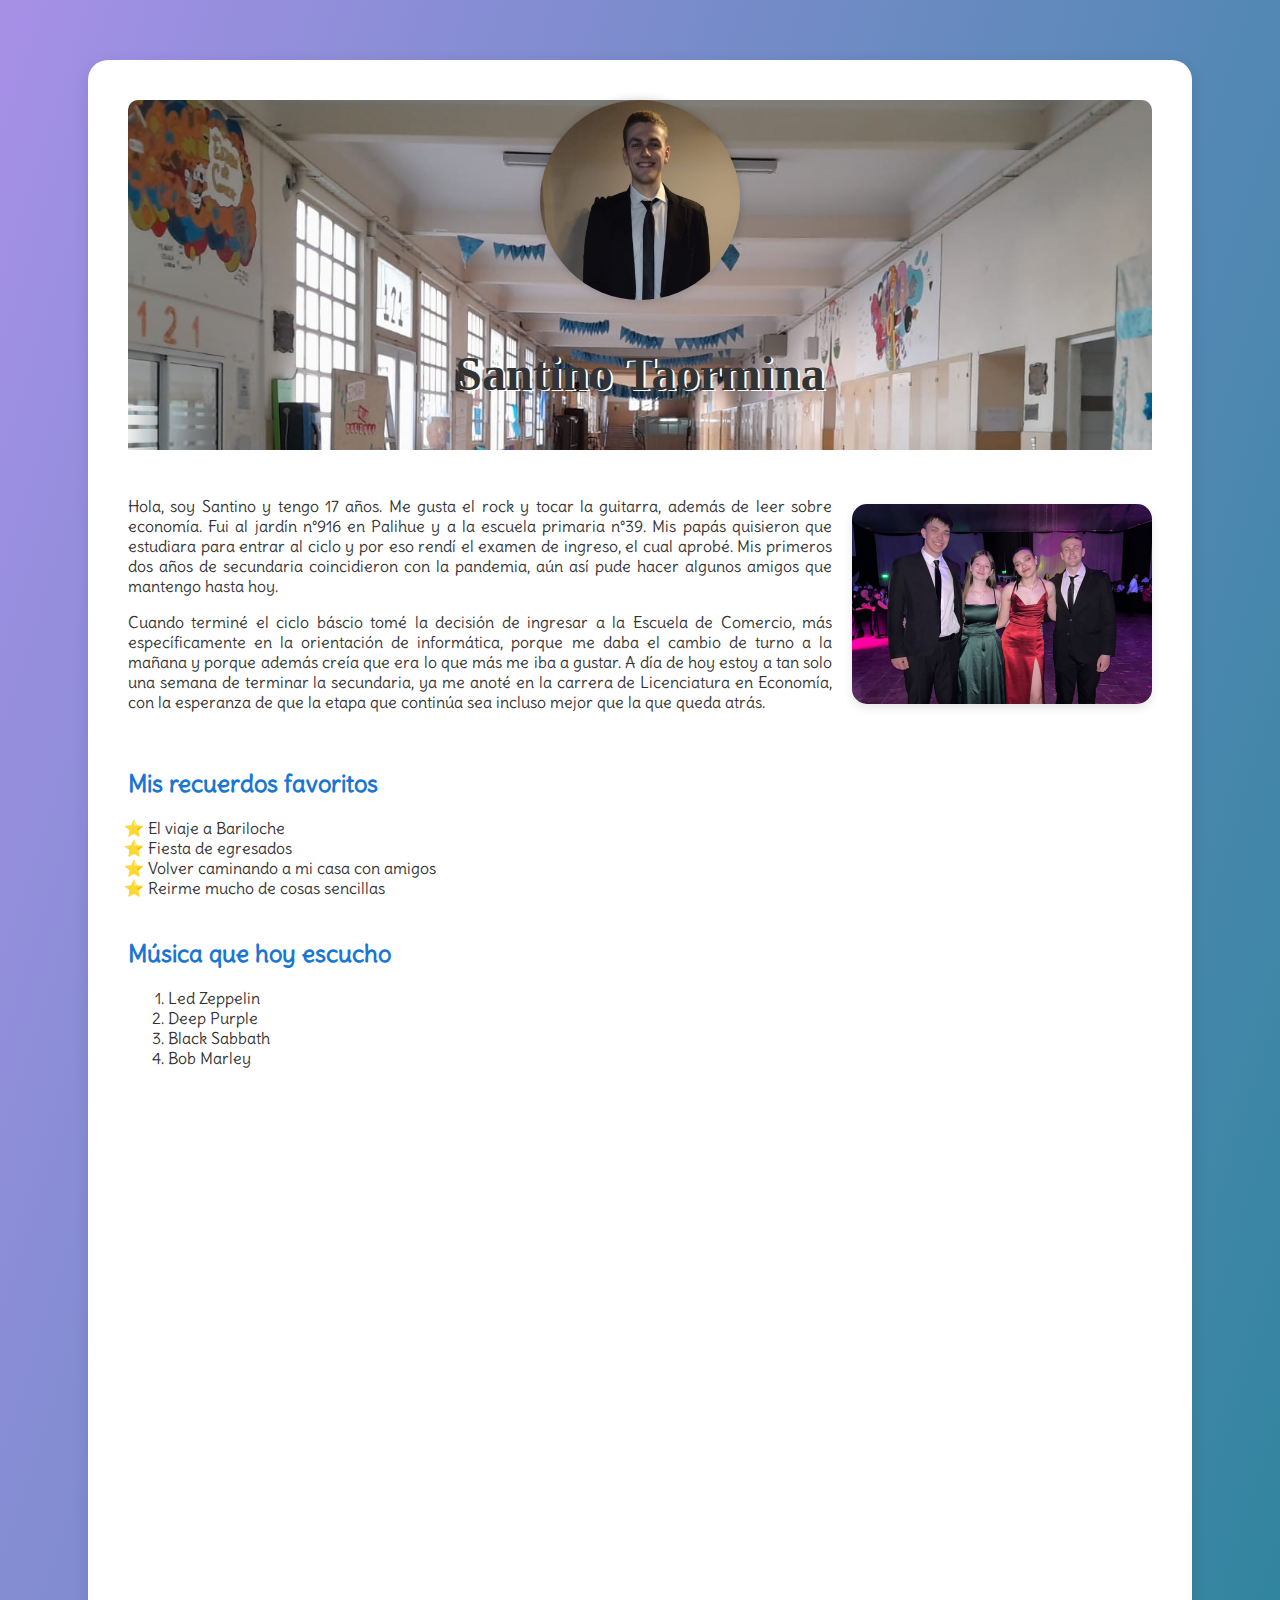
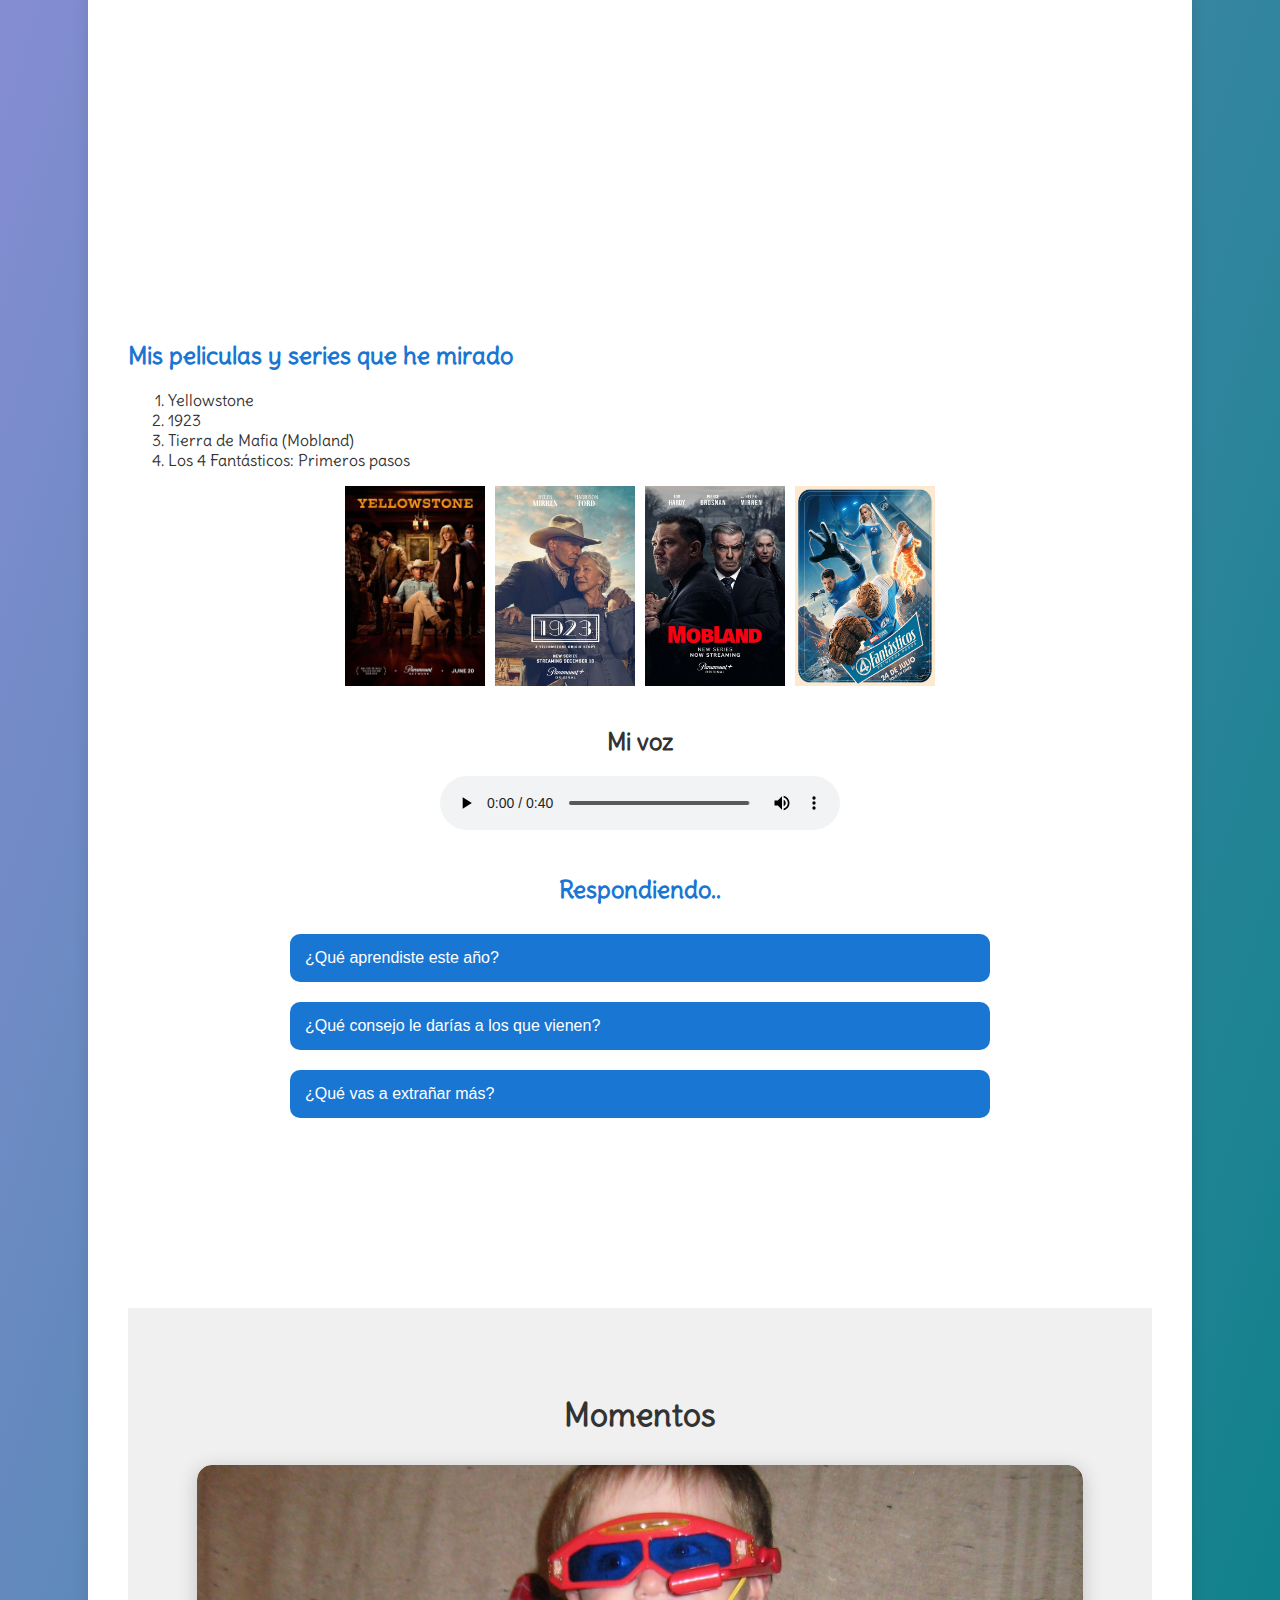
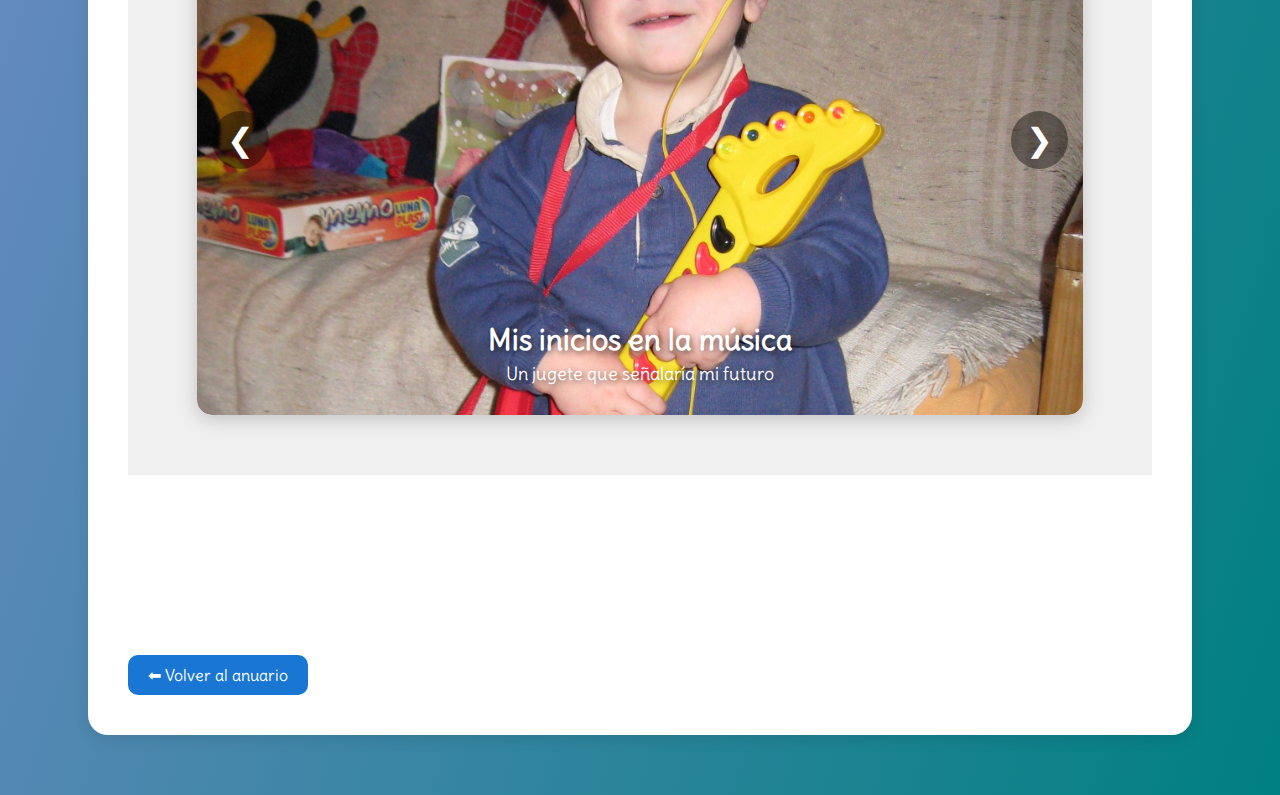
<file: estudiantes/taormina/index.html>
<!DOCTYPE html>
<html lang="es-AR">
<head>
  <meta charset="UTF-8" />
  <meta name="viewport" content="width=device-width, initial-scale=1.0" />
  <title>Santino Taormina</title>
  <link rel="stylesheet" href="estilo.css" />
</head>
<body>

  <div class="contenedor">
    <header class="perfil">
      <img src="recursos/fotos/estudiante01.jpeg" alt="Santino Taormina" class="foto-perfil" />
      <h1>Santino Taormina</h1>
      
    </header>

    <section class="historia">
      <div class="texto">
        <p>
          Hola, soy Santino y tengo 17 años. Me gusta el rock y tocar la guitarra, además de leer sobre economía. Fui al jardín n°916 en Palihue y a la escuela primaria n°39. Mis papás quisieron que estudiara para entrar al ciclo y por eso rendí el examen de ingreso, el cual aprobé. Mis primeros dos años de secundaria coincidieron con la pandemia, aún así pude hacer algunos amigos que mantengo hasta hoy.
        </p>
        <p>
          Cuando terminé el ciclo báscio tomé la decisión de ingresar a la Escuela de Comercio, más específicamente en la orientación de informática, porque me daba el cambio de turno a la mañana y porque además creía que era lo que más me iba a gustar. A día de hoy estoy a tan solo una semana de terminar la secundaria, ya me anoté en la carrera de Licenciatura en Economía, con la esperanza de que la etapa que continúa sea incluso mejor que la que queda atrás.
        </p>
      </div>
      <img src="recursos/fotos/historia1.jpg" alt="Fiesta de egresados" class="imagen-lateral" />
    </section>

    <section class="intereses">
      <h2>Mis recuerdos favoritos</h2>
      <ul>
        <li>El viaje a Bariloche</li>
        <li>Fiesta de egresados</li>
        <li>Volver caminando a mi casa con amigos</li>
        <li>Reirme mucho de cosas sencillas</li>
      </ul>
    </section>
    <section class="intereses">
      <h2>Música que hoy escucho</h2>
      <ol>
        <li>Led Zeppelin </li>
        <li>Deep Purple </li>
        <li>Black Sabbath </li>
        <li>Bob Marley </li>
      </ol>

      <iframe data-testid="embed-iframe" style="border-radius:12px" src="https://open.spotify.com/embed/track/2eDdFHgqNJltzlvlZFVDWd?utm_source=generator&theme=0" width="100%" height="200" frameBorder="0" allowfullscreen="" allow="autoplay; clipboard-write; encrypted-media; fullscreen; picture-in-picture" loading="lazy"></iframe>
      <iframe data-testid="embed-iframe" style="border-radius:12px" src="https://open.spotify.com/embed/track/7L1GZDz4fGQGkpXpGaLV55?utm_source=generator" width="100%" height="200" frameBorder="0" allowfullscreen="" allow="autoplay; clipboard-write; encrypted-media; fullscreen; picture-in-picture" loading="lazy"></iframe>
      <iframe data-testid="embed-iframe" style="border-radius:12px" src="https://open.spotify.com/embed/track/09EQqFGUTJW6X4NksMPM0O?utm_source=generator" width="100%" height="200" frameBorder="0" allowfullscreen="" allow="autoplay; clipboard-write; encrypted-media; fullscreen; picture-in-picture" loading="lazy"></iframe>
      <iframe data-testid="embed-iframe" style="border-radius:12px" src="https://open.spotify.com/embed/track/09Nck1nvRcg1Y14SNfWwtJ?utm_source=generator" width="100%" height="200" frameBorder="0" allowfullscreen="" allow="autoplay; clipboard-write; encrypted-media; fullscreen; picture-in-picture" loading="lazy"></iframe>

    </section>
    <section class="intereses">
      <h2>Mis peliculas y series que he mirado</h2>
      <ol>
        <li>Yellowstone </li>
        <li>1923 </li>
        <li>Tierra de Mafia (Mobland) </li>
        <li>Los 4 Fantásticos: Primeros pasos </li>
      </ol>

      <div class="portadas">
        <img src="recursos/fotos/yellowstone.webp" alt="Portada Yellowstone">
        <img src="recursos/fotos/1923.webp" alt="Portada 1923">
        <img src="recursos/fotos/mobland.jpg" alt="Portada Tierra de Mafia">
        <img src="recursos/fotos/los_cuatro_fantasticos.jpg" alt="Portada Los 4 Fantásticos">
      </div>

    </section>


    <section class="podcast">
      <h2>Mi voz</h2>
      <audio controls>
        <source src="recursos/audios/mi_futuro.mp4" type="audio/mpeg" />
        Tu navegador no soporta el audio.
      </audio>
    </section>

    <!-- SECCIÓN: ACORDEÓN DE PREGUNTAS -->
    <section class="preguntas">
      <h2>Respondiendo.. </h2>

      <div class="acordeon">
        <button class="acordeon-btn">¿Qué aprendiste este año?</button>
        <div class="acordeon-contenido">
          <p>Aprendí a disfrutar más el presente, entendiendo que cada pequeño momento en la escuela no se volvería a repetir.</p>
        </div>

        <button class="acordeon-btn">¿Qué consejo le darías a los que vienen?</button>
        <div class="acordeon-contenido">
          <p>Que no se frustren o enojen con los profesores y las tareas, para llevarse lindos recuerdos no solo con los amigos sino de todo lo que engloba la secundaria.</p>
        </div>

        <button class="acordeon-btn">¿Qué vas a extrañar más?</button>
        <div class="acordeon-contenido">
          <p>Estar mucho tiempo del día rodeado con mis amigos y la rutina de ir a la escuela.</p>
        </div>
      </div>
    </section>

    <section class="parallax"></section>

    <!-- Sección Carrusel -->
    <section class="momentos">
        <h2>Momentos</h2>
        <div class="carousel-fade">
          <div class="slide active">
            <img src="recursos/fotos/carrusel1.jpg" alt="De chiquito con una guitarra de jugete">
            <div class="caption">
                <h3>Mis inicios en la música</h3>
                <p>Un jugete que señalaría mi futuro</p>
              </div>
          </div>
          <div class="slide">
            <img src="recursos/fotos/carrusel2.jpg" alt="En el patio de mi casa antes de ir al jardín">
            <div class="caption">
                <h3>Primer día en el jardín</h3>
                <p>Donde la vida comienza</p>
              </div>
          </div>
          <div class="slide">
            <img src="recursos/fotos/carrusel3.JPG" alt="En el patio de mi casa antes de ir a la escuela">
            <div class="caption">
                <h3>Primer día en la primaria</h3>
                <p>Una nueva etapa pero con los mismos amigos</p>
              </div>
          </div>
          <div class="slide">
            <img src="recursos/fotos/carrusel4.jpg" alt="En el patio de mi casa pintando">
            <div class="caption">
                <h3>Tarea de plástica en pandemia</h3>
                <p>Una experiencia que se alejaba de lo normal</p>
              </div>
          </div>
          <div class="slide">
            <img src="recursos/fotos/carrusel5.jpeg" alt="Con los chicos en el Primer Día de Promo">
            <div class="caption">
                <h3>PDP</h3>
                <p>Últimos días en quinto año</p>
              </div>
          </div>
          <div class="slide">
            <img src="recursos/fotos/carrusel6.jpeg" alt="En el cerro catedral">
            <div class="caption">
                <h3>Viaje de egresados</h3>
                <p>Un viaje inolvidable</p>
              </div>
          </div>
          <div class="slide">
            <img src="recursos/fotos/carrusel7.jpeg" alt="En la UNS">
            <div class="caption">
                <h3>Fiesta de egresados</h3>
                <p>Se acerca el final de la secundaria</p>
              </div>
          </div>
          <button class="prev">❮</button>
          <button class="next">❯</button>
        </div>
      </section>
    
      <section class="parallax"></section>

    <a href="../../index.html" class="volver">⬅ Volver al anuario</a>
  </div>

  <script src="script.js"></script>
</body>
</html>
</file>
<file: estudiantes/beluzogarcia/estilo.css>
@import url('https://fonts.googleapis.com/css2?family=Delius&family=Irish+Grover&family=Luckiest+Guy&display=swap');


body {
    margin: 0;
    font-family: "Delius", system-ui;
    background-image: url('recursos/fotos/fondo_portada1.jpg');;
    color: #333;
  }
  
  .contenedor {
    min-width: 500px;
    width: 80%;
    margin: 60px auto;
    background: #fff;
    padding: 40px;
    border-radius: 20px;
    box-shadow: 0 4px 15px rgba(0,0,0,0.1);
    animation: fadeUpZoom 1s ease;
  }
  
  /* --- PERFIL --- */
  header {
    font-family: "Irish Grover", cursive;
    position: relative;
    height: 350px;
    background-image: url('recursos/fotos/fotoFond2.png');
    border-radius:10px 10px 0 0;
    background-attachment: fixed;
    background-position: center;
    background-repeat: no-repeat;
    background-size: cover;
    transition: background-position 0.1s;
  }
  .perfil {
    text-align: center;
    margin-bottom: 30px;
      
  }
  .perfil h1{
    font-size:3em;
    text-shadow:2px 1px white;
  }
  
  .foto-perfil {
    width: 200px;
    height: 200px;
    object-fit: cover;
    border-radius: 50%;
    box-shadow: 0 0 10px rgba(0,0,0,0.2);
    margin-bottom: 10px;
  }
  
  /* --- HISTORIA --- */
  .historia {
    display: flex;
    align-items: center;
    justify-content: space-between;
    gap: 20px;
    flex-wrap: wrap;
    margin-bottom: 40px;
  }
  
  .texto {
    flex: 1;
    text-align: justify;    
  }
  
  .imagen-lateral {
    width: 300px;
    border-radius: 15px;
    box-shadow: 0 4px 10px rgba(0,0,0,0.1);
  }
  
  /* --- LISTADO --- */
  .intereses {
    margin-bottom: 40px;
  }
  
  .intereses h2 {
    color: #1976d2;
  }
  
  .intereses ul {
    list-style: "⭐ ";
    padding-left: 20px;
  }

  .Pelis img{
    width: 400px;
    height: 500px;
  }
  
  /* --- PODCAST --- */
  .podcast {
    text-align: center;
    margin-bottom: 40px;
  }
  
  .podcast audio {
    width: 100%;
    max-width: 400px;
  }
  
  /* --- BOTÓN VOLVER --- */
  .volver {
    display: inline-block;
    background-color:  #1976d2;
    color: white;
    padding: 10px 20px;
    border-radius: 10px;
    text-decoration: none;
    transition: background 0.3s;
  }
  
  .volver:hover {
    background: teal;
  }
  
  /* --- ANIMACIONES --- */
  @keyframes fadeUpZoom {
    from {
      opacity: 0;
      transform: scale(0.9) translateY(50px);
    }
    to {
      opacity: 1;
      transform: scale(1) translateY(0);
    }
  }
  
  /* --- RESPONSIVE --- */
  @media (max-width: 700px) {
    .historia {
      flex-direction: column;
    }
    .imagen-lateral {
      width: 100%;
    }
  }
  





/* --- ACORDEÓN --- */
.preguntas {
    margin-top: 40px;
  }
  
  .preguntas h2 {
    color: #1976d2;
    text-align: center;
    margin-bottom: 20px;
  }
  
  .acordeon {
    max-width: 700px;
    margin: 0 auto;
  }
  
  .acordeon-btn {
    width: 100%;
    background: #1976d2;
    color: white;
    cursor: pointer;
    padding: 15px;
    border: none;
    outline: none;
    text-align: left;
    border-radius: 10px;
    margin-top: 10px;
    font-size: 16px;
    transition: background 0.3s ease;
  }
  
  .acordeon-btn:hover {
    background: teal;
  }
  
  .acordeon-contenido {
    background: #f1f1f1;
    border-radius: 0 0 10px 10px;
    margin-bottom: 10px;
    padding: 0 15px;
    max-height: 0;
    overflow: hidden;
    transition: all 0.4s ease;
  }
  
  /* Cuando se abre */
  .acordeon-contenido.activo {
    padding: 15px;
    max-height: 200px;
  }

   /* --- CARRUSEL CON EFECTO FADE --- */
  .momentos {
    padding: 60px 20px;
    background: white;
  }
  
  .momentos h2 {
    font-size: 2em;
    margin-bottom: 30px;
    color: #333;
  }
  
  .carousel-fade {
    position: relative;    
    width: 90%;
    margin: 0 auto;
    overflow: hidden;
    border-radius: 15px;
    box-shadow: 0 4px 20px rgba(0,0,0,0.2);
  }
  
  .slide {
    display: none;
    position: absolute;
    width: 100%;
    height: 450px;
    opacity: 0;
    transition: opacity 1s ease-in-out;
  }
  
  .slide.active {
    display: block;
    opacity: 1;
    position: relative;
  }
  
  .slide img {
    width: 100%;
    height: 450px;
    object-fit: cover;
    border-radius: 15px;
  }
  
  /* --- Texto sobre las imágenes --- */
  .caption {
    position: absolute;
    bottom: 30px;
    left: 0;
    width: 100%;
    color: white;
    text-shadow: 2px 2px 6px rgba(0,0,0,0.6);
    animation: fadeText 1s ease;
  }
  
  .caption h3 {
    font-size: 1.8em;
    margin-bottom: 5px;
  }
  
  @keyframes fadeText {
    from { opacity: 0; transform: translateY(20px); }
    to { opacity: 1; transform: translateY(0); }
  }
  
  /* Botones */
  .prev, .next {
    position: absolute;
    top: 50%;
    transform: translateY(-50%);
    background: rgba(0,0,0,0.4);
    color: white;
    border: none;
    font-size: 2em;
    padding: 10px 15px;
    cursor: pointer;
    border-radius: 50%;
    transition: background 0.3s;
    z-index: 10;
  }
  
  .prev:hover, .next:hover {
    background: rgba(0,0,0,0.7);
  }
  
  .prev { left: 15px; }
  .next { right: 15px; }
  
  /* Ajuste para pantallas chicas */
  @media (max-width: 600px) {
    .slide img {
      height: 300px;
      width: 100%;
    }
  
    .caption h3 {
      font-size: 1.3em;
    }
  
  }
  /* Sección estudiantes */
  .estudiantes  {
    padding: 30px 10px;
  }
  
  .estudiantes  h2 {
    margin-bottom: 30px;
    font-size: 2em;
    color: #444;
  }
</file>
<file: estudiantes/elcefabbretti/estilo.css>
@import url('https://fonts.googleapis.com/css2?family=Delius&family=Irish+Grover&family=Luckiest+Guy&display=swap');


body {
    margin: 0;
    font-family: "Delius", system-ui;
    background: linear-gradient(to bottom right,rgb(166, 144, 231),teal);
    color: #333;
  }
  
  .contenedor {
    min-width: 500px;
    width: 80%;
    margin: 60px auto;
    background: #fff;
    padding: 40px;
    border-radius: 20px;
    box-shadow: 0 4px 15px rgba(0,0,0,0.1);
    animation: fadeUpZoom 1s ease;
  }
  
  /* --- PERFIL --- */
  header {
    font-family: "Irish Grover", cursive;
    position: relative;
    height: 350px;
    background-image: url('recursos/fotos/fondo_portada1.jpg');
    border-radius:10px 10px 0 0;
    background-attachment: fixed;
    background-position: center;
    background-repeat: no-repeat;
    background-size: cover;
    transition: background-position 0.1s;
  }
  .perfil {
    text-align: center;
    margin-bottom: 30px;
      
  }
  .perfil h1{
    font-size:3em;
    text-shadow:2px 1px white;
  }
  
  .foto-perfil {
    width: 200px;
    height: 200px;
    object-fit: cover;
    border-radius: 50%;
    box-shadow: 0 0 10px rgba(0,0,0,0.2);
    margin-bottom: 10px;
  }
  
  /* --- HISTORIA --- */
  .historia {
    display: flex;
    align-items: center;
    justify-content: space-between;
    gap: 20px;
    flex-wrap: wrap;
    margin-bottom: 40px;
  }
  
  .texto {
    flex: 1;
    text-align: justify;    
  }
  
  .imagen-lateral {
    width: 300px;
    border-radius: 15px;
    box-shadow: 0 4px 10px rgba(0,0,0,0.1);
  }
  
  /* --- LISTADO --- */
  .intereses {
    margin-bottom: 40px;
  }
  
  .intereses h2 {
    color: #1976d2;
  }
  
  .intereses ul {
    list-style: "⭐ ";
    padding-left: 20px;
  }
  
  /* --- PODCAST --- */
  .podcast {
    text-align: center;
    margin-bottom: 40px;
  }
  
  .podcast audio {
    width: 100%;
    max-width: 400px;
  }
  
  /* --- BOTÓN VOLVER --- */
  .volver {
    display: inline-block;
    background-color:  #1976d2;
    color: white;
    padding: 10px 20px;
    border-radius: 10px;
    text-decoration: none;
    transition: background 0.3s;
  }
  
  .volver:hover {
    background: teal;
  }
  
  /* --- ANIMACIONES --- */
  @keyframes fadeUpZoom {
    from {
      opacity: 0;
      transform: scale(0.9) translateY(50px);
    }
    to {
      opacity: 1;
      transform: scale(1) translateY(0);
    }
  }
  
  /* --- RESPONSIVE --- */
  @media (max-width: 700px) {
    .historia {
      flex-direction: column;
    }
    .imagen-lateral {
      width: 100%;
    }
  }
  





/* --- ACORDEÓN --- */
.preguntas {
    margin-top: 40px;
  }
  
  .preguntas h2 {
    color: #1976d2;
    text-align: center;
    margin-bottom: 20px;
  }
  
  .acordeon {
    max-width: 700px;
    margin: 0 auto;
  }
  
  .acordeon-btn {
    width: 100%;
    background: #1976d2;
    color: white;
    cursor: pointer;
    padding: 15px;
    border: none;
    outline: none;
    text-align: left;
    border-radius: 10px;
    margin-top: 10px;
    font-size: 16px;
    transition: background 0.3s ease;
  }
  
  .acordeon-btn:hover {
    background: teal;
  }
  
  .acordeon-contenido {
    background: #f1f1f1;
    border-radius: 0 0 10px 10px;
    margin-bottom: 10px;
    padding: 0 15px;
    max-height: 0;
    overflow: hidden;
    transition: all 0.4s ease;
  }
  
  .acordeon-contenido p {
    margin: 15px 0;
  }
  
  /* Cuando se abre */
  .acordeon-contenido.activo {
    padding: 15px;
    max-height: 200px;
  }
</file>
<file: estudiantes/pintos/estilo.css>
@import url('https://fonts.googleapis.com/css2?family=Delius&family=Irish+Grover&family=Luckiest+Guy&display=swap');


body {
    margin: 0;
    font-family: "Delius", system-ui;
    background: linear-gradient(to bottom right, #f5e6d3, #e8d5c0);

    color: #333;
  }
  
  .contenedor {
    min-width: 500px;
    width: 80%;
    margin: 60px auto;
    background: #fff;
    padding: 40px;
    border-radius: 20px;
    box-shadow: 0 4px 15px rgba(0,0,0,0.1);
    animation: fadeUpZoom 1s ease;
  }
  
  /* --- PERFIL --- */
  header {
    font-family: "Karina", cursive;
    position: relative;
    height: 350px;
    background-image: url('Recursos/Imagenes/fondo.jpg');
    border-radius:10px 10px 0 0;
    background-attachment: fixed;
    background-position: center;
    background-repeat: no-repeat;
    background-size: cover;
    transition: background-position 0.1s;
  }
  .perfil {
    text-align: center;
    margin-bottom: 30px;
      
  }
  .perfil h1{
    font-size:3em;
    text-shadow:2px 1px white;
  }
  
  .foto-perfil {
    width: 200px;
    height: 200px;
    object-fit: cover;
    border-radius: 50%;
    box-shadow: 0 0 10px rgba(0,0,0,0.2);
    margin-bottom: 10px;
  }
  
  /* --- HISTORIA --- */
  .historia {
    display: flex;
    align-items: center;
    justify-content: space-between;
    gap: 20px;
    flex-wrap: wrap;
    margin-bottom: 40px;
  }
  
  .texto {
    flex: 1;
    text-align: justify;    
  }
  
  .imagen-lateral {
    width: 300px;
    border-radius: 15px;
    box-shadow: 0 4px 10px rgba(0,0,0,0.1);
  }
  
  /* --- LISTADO --- */
  .intereses {
    margin-bottom: 40px;
  }
  
  .intereses h2 {
    color: gray;
  }
  
  .intereses ul {
    list-style: "⭐ ";
    padding-left: 20px;
  }
  .intereses img{
    width: 125px;
  }
  
  /* --- PODCAST --- */
  .podcast {
    text-align: center;
    margin-bottom: 40px;
  }
  
  .podcast audio {
    width: 100%;
    max-width: 400px;
  }
  
  /* --- BOTÓN VOLVER --- */
  .volver {
    display: inline-block;
    background-color:  #1976d2;
    color: white;
    padding: 10px 20px;
    border-radius: 10px;
    text-decoration: none;
    transition: background 0.3s;
  }
  
  .volver:hover {
    background: teal;
  }
  
  /* --- ANIMACIONES --- */
  @keyframes fadeUpZoom {
    from {
      opacity: 0;
      transform: scale(0.9) translateY(50px);
    }
    to {
      opacity: 1;
      transform: scale(1) translateY(0);
    }
  }
  
  /* --- RESPONSIVE --- */
  @media (max-width: 700px) {
    .historia {
      flex-direction: column;
    }
    .imagen-lateral {
      width: 100%;
    }
  }
  





/* --- ACORDEÓN --- */
.preguntas {
    margin-top: 40px;
  }
  
  .preguntas h2 {
    color: grey;
    text-align: center;
    margin-bottom: 20px;
  }
  
  .acordeon {
    max-width: 700px;
    margin: 0 auto;
  }
  
  .acordeon-btn {
    width: 100%;
    background: #c0c0c0;
    cursor: pointer;
    padding: 15px;
    border: none;
    outline: none;
    text-align: left;
    border-radius: 10px;
    margin-top: 10px;
    font-size: 16px;
    transition: background 0.3s ease;
  }
  
  .acordeon-btn:hover {
    background: teal;
  }
  
  .acordeon-contenido {
    background: #f1f1f1;
    border-radius: 0 0 10px 10px;
    margin-bottom: 10px;
    padding: 0 15px;
    max-height: 0;
    overflow: hidden;
    transition: all 0.4s ease;
  }
  
  .acordeon-contenido p {
    margin: 15px 0;
  }
  
  /* Cuando se abre */
  .acordeon-contenido.activo {
    padding: 15px;
    max-height: 200px;
  }
</file>
<file: estudiantes/sposito/estilo.css>
@import url('https://fonts.googleapis.com/css2?family=Delius&family=Irish+Grover&family=Luckiest+Guy&display=swap');


body {
    margin: 0;
    font-family: "Delius", system-ui;
    background: linear-gradient(to bottom right,rgb(166, 144, 231),teal);
    color: #333;
  }
  
  .contenedor {
    min-width: 500px;
    width: 80%;
    margin: 60px auto;
    background: #fff;
    padding: 40px;
    border-radius: 20px;
    box-shadow: 0 4px 15px rgba(0,0,0,0.1);
    animation: fadeUpZoom 1s ease;
  }
  
  /* --- PERFIL --- */
  header {
    font-family: "Irish Grover", cursive;
    position: relative;
    height: 350px;
    background-image: url('recursos/fotos/fondo_portada1.jpg');
    border-radius:10px 10px 0 0;
    background-attachment: fixed;
    background-position: center;
    background-repeat: no-repeat;
    background-size: cover;
    transition: background-position 0.1s;
  }
  .perfil {
    text-align: center;
    margin-bottom: 30px;
      
  }
  .perfil h1{
    font-size:3em;
    text-shadow:2px 1px white;
  }
  
  .foto-perfil {
    width: 200px;
    height: 200px;
    object-fit: cover;
    border-radius: 50%;
    box-shadow: 0 0 10px rgba(0,0,0,0.2);
    margin-bottom: 10px;
  }
  
  /* --- HISTORIA --- */
  .historia {
    display: flex;
    align-items: center;
    justify-content: space-between;
    gap: 20px;
    flex-wrap: wrap;
    margin-bottom: 40px;
  }
  
  .texto {
    flex: 1;
    text-align: justify;    
  }
  
  .imagen-lateral {
    width: 300px;
    border-radius: 15px;
    box-shadow: 0 4px 10px rgba(0,0,0,0.1);
  }
  
  /* --- LISTADO --- */
  .intereses {
    margin-bottom: 40px;
  }
  
  .intereses h2 {
    color: #1976d2;
  }
  
  .intereses ul {
    list-style: "⭐ ";
    padding-left: 20px;
  }
  
  /* --- PODCAST --- */
  .podcast {
    text-align: center;
    margin-bottom: 40px;
  }
  
  .podcast audio {
    width: 100%;
    max-width: 400px;
  }
  
  /* --- BOTÓN VOLVER --- */
  .volver {
    display: inline-block;
    background-color:  #1976d2;
    color: white;
    padding: 10px 20px;
    border-radius: 10px;
    text-decoration: none;
    transition: background 0.3s;
  }
  
  .volver:hover {
    background: teal;
  }
  
  /* --- ANIMACIONES --- */
  @keyframes fadeUpZoom {
    from {
      opacity: 0;
      transform: scale(0.9) translateY(50px);
    }
    to {
      opacity: 1;
      transform: scale(1) translateY(0);
    }
  }
  
  /* --- RESPONSIVE --- */
  @media (max-width: 700px) {
    .historia {
      flex-direction: column;
    }
    .imagen-lateral {
      width: 100%;
    }
  }
  





/* --- ACORDEÓN --- */
.preguntas {
    margin-top: 40px;
  }
  
  .preguntas h2 {
    color: #1976d2;
    text-align: center;
    margin-bottom: 20px;
  }
  
  .acordeon {
    max-width: 700px;
    margin: 0 auto;
  }
  
  .acordeon-btn {
    width: 100%;
    background: #1976d2;
    color: white;
    cursor: pointer;
    padding: 15px;
    border: none;
    outline: none;
    text-align: left;
    border-radius: 10px;
    margin-top: 10px;
    font-size: 16px;
    transition: background 0.3s ease;
  }
  
  .acordeon-btn:hover {
    background: teal;
  }
  
  .acordeon-contenido {
    background: #f1f1f1;
    border-radius: 0 0 10px 10px;
    margin-bottom: 10px;
    padding: 0 15px;
    max-height: 0;
    overflow: hidden;
    transition: all 0.4s ease;
  }
  
  .acordeon-contenido p {
    margin: 15px 0;
  }
  
  /* Cuando se abre */
  .acordeon-contenido.activo {
    padding: 15px;
    max-height: 200px;
  }
</file>
<file: estudiantes/taormina/estilo.css>
@import url('https://fonts.googleapis.com/css2?family=Delius&family=Irish+Grover&family=Luckiest+Guy&display=swap');


body {
    margin: 0;
    font-family: "Delius", system-ui;
    background: linear-gradient(to bottom right,rgb(166, 144, 231),teal);
    color: #333;
  }
  
  .contenedor {
    min-width: 500px;
    width: 80%;
    margin: 60px auto;
    background: #fff;
    padding: 40px;
    border-radius: 20px;
    box-shadow: 0 4px 15px rgba(0,0,0,0.1);
    animation: fadeUpZoom 1s ease;
  }
  
  /* --- PERFIL --- */
  header {
    font-family: "Irish Grover", cursive;
    position: relative;
    height: 350px;
    background-image: url('recursos/fotos/fondo_estudiante.jpeg');
    border-radius:10px 10px 0 0;
    background-attachment: fixed;
    background-position: center;
    background-repeat: no-repeat;
    background-size: cover;
    transition: background-position 0.1s;
  }
  .perfil {
    text-align: center;
    margin-bottom: 30px;
      
  }
  .perfil h1{
    font-size:3em;
    text-shadow:2px 1px white;
  }
  
  .foto-perfil {
    width: 200px;
    height: 200px;
    object-fit: cover;
    border-radius: 50%;
    box-shadow: 0 0 10px rgba(0,0,0,0.2);
    margin-bottom: 10px;
  }
  
  /* --- HISTORIA --- */
  .historia {
    display: flex;
    align-items: center;
    justify-content: space-between;
    gap: 20px;
    flex-wrap: wrap;
    margin-bottom: 40px;
  }
  
  .texto {
    flex: 1;
    text-align: justify;    
  }
  
  .imagen-lateral {
    width: 300px;
    border-radius: 15px;
    box-shadow: 0 4px 10px rgba(0,0,0,0.1);
    object-fit: cover;
  }
  
  /* --- LISTADO --- */
  .intereses {
    margin-bottom: 40px;
  }
  
  .intereses h2 {
    color: #1976d2;
  }
  
  .intereses ul {
    list-style: "⭐ ";
    padding-left: 20px;
  }
  
  .portadas {
    display: flex;
    justify-content: center;
    gap: 10px;
  }

  img {
    width: 140px;
    height: 200px;
  }

  /* --- PODCAST --- */
  .podcast {
    text-align: center;
    margin-bottom: 40px;
  }
  
  .podcast audio {
    width: 100%;
    max-width: 400px;
  }
  
  /* --- BOTÓN VOLVER --- */
  .volver {
    display: inline-block;
    background-color:  #1976d2;
    color: white;
    padding: 10px 20px;
    border-radius: 10px;
    text-decoration: none;
    transition: background 0.3s;
  }
  
  .volver:hover {
    background: teal;
  }
  
  /* --- ANIMACIONES --- */
  @keyframes fadeUpZoom {
    from {
      opacity: 0;
      transform: scale(0.9) translateY(50px);
    }
    to {
      opacity: 1;
      transform: scale(1) translateY(0);
    }
  }
  
  /* --- RESPONSIVE --- */
  @media (max-width: 700px) {
    .historia {
      flex-direction: column;
    }
    .imagen-lateral {
      width: 100%;
    }
  }

/* --- ACORDEÓN --- */
.preguntas {
    margin-top: 40px;
  }
  
  .preguntas h2 {
    color: #1976d2;
    text-align: center;
    margin-bottom: 20px;
  }
  
  .acordeon {
    max-width: 700px;
    margin: 0 auto;
  }
  
  .acordeon-btn {
    width: 100%;
    background: #1976d2;
    color: white;
    cursor: pointer;
    padding: 15px;
    border: none;
    outline: none;
    text-align: left;
    border-radius: 10px;
    margin-top: 10px;
    font-size: 16px;
    transition: background 0.3s ease;
  }
  
  .acordeon-btn:hover {
    background: teal;
  }
  
  .acordeon-contenido {
    background: #f1f1f1;
    border-radius: 0 0 10px 10px;
    margin-bottom: 10px;
    padding: 0 15px;
    max-height: 0;
    overflow: hidden;
    transition: all 0.4s ease;
  }
  
  .acordeon-contenido p {
    margin: 15px 0;
  }
  
  /* Cuando se abre */
  .acordeon-contenido.activo {
    padding: 15px;
    max-height: 200px;
  }
  
  /* --- CARRUSEL CON EFECTO FADE --- */
  .momentos {
    padding: 60px 20px;
    background: #f0f0f0;
  }
  
  .momentos h2 {
    font-size: 2em;
    margin-bottom: 30px;
    color: #333;
    text-align: center;
  }
  
  .carousel-fade {
    position: relative;    
    width: 90%;
    margin: 0 auto;
    overflow: hidden;
    border-radius: 15px;
    box-shadow: 0 4px 20px rgba(0,0,0,0.2);
  }
  
  .slide {
    display: none;
    position: absolute;
    width: 100%;
    height: 550px;
    opacity: 0;
    transition: opacity 1s ease-in-out;
  }
  
  .slide.active {
    display: block;
    opacity: 1;
    position: relative;
  }
  
  .slide img {
    width: 100%;
    height: 550px;
    object-fit: cover;
    border-radius: 15px;
  }
  
  /* --- Texto sobre las imágenes --- */
  .caption {
    position: absolute;
    bottom: 30px;
    left: 0;
    width: 100%;
    color: white;
    text-shadow: 2px 2px 6px rgba(0,0,0,0.6);
    animation: fadeText 1s ease;
  }
  
  .caption h3 {
    font-size: 1.8em;
    margin-bottom: 5px;
    text-align: center;
  }
  
  .caption p {
    font-size: 1.1em;
    margin: 0;
    text-align: center;
  }
  
  @keyframes fadeText {
    from { opacity: 0; transform: translateY(20px); }
    to { opacity: 1; transform: translateY(0); }
  }
  
  /* Botones */
  .prev, .next {
    position: absolute;
    top: 50%;
    transform: translateY(-50%);
    background: rgba(0,0,0,0.4);
    color: white;
    border: none;
    font-size: 2em;
    padding: 10px 15px;
    cursor: pointer;
    border-radius: 50%;
    transition: background 0.3s;
    z-index: 10;
  }
  
  .prev:hover, .next:hover {
    background: rgba(0,0,0,0.7);
  }
  
  .prev { left: 15px; }
  .next { right: 15px; }

   /* Efecto  */
 .parallax {
  background-image: url('recursos/fotos/fondo_parallax.jpeg');  
  height: 20vh;
  background-attachment: fixed;
  background-position: center;
  background-repeat: no-repeat;
  background-size: cover;
  opacity: 0.9;
}
</file>
